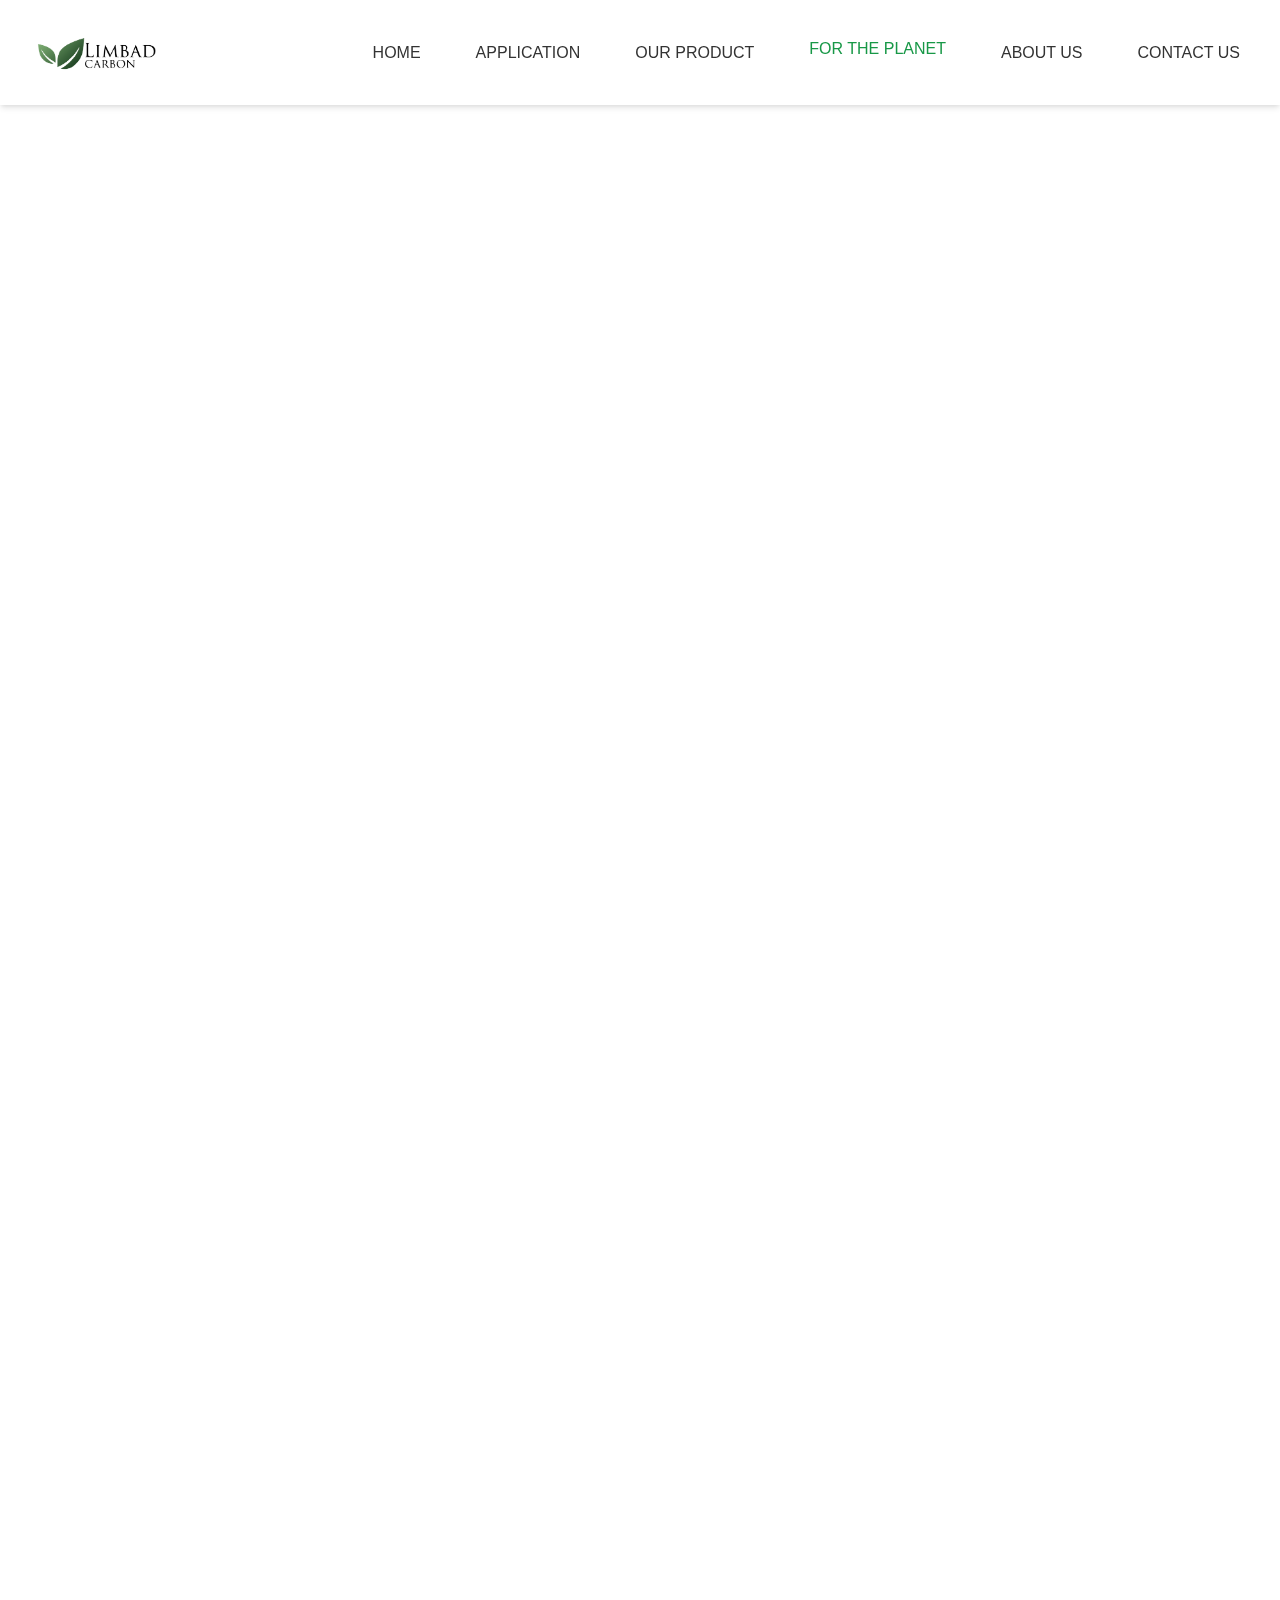
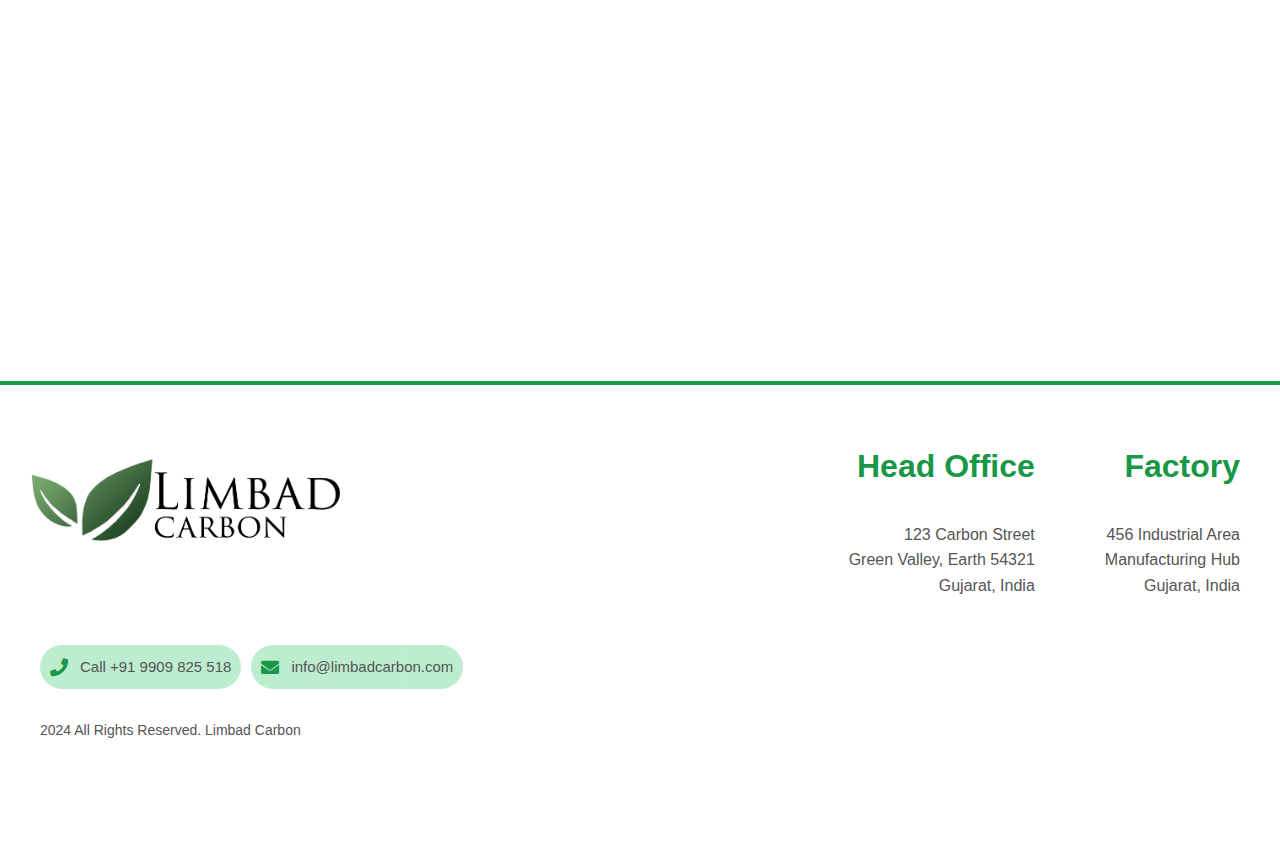
<file: pages/about.html>
<!DOCTYPE html>
<html lang="en">
<head>
    <meta charset="UTF-8">
    <meta name="viewport" content="width=device-width, initial-scale=1.0">
    <title>About Us - Limbad Carbon</title>
    <link rel="icon" type="image/png" href="../assets/img/logo.png">
    <link rel="stylesheet" href="../assets/css/styles.css">
    <link rel="stylesheet" href="https://cdnjs.cloudflare.com/ajax/libs/font-awesome/5.15.4/css/all.min.css">
</head>
<body>
    <!-- Navigation -->
    <nav>
        <div class="logo">
            <img src="../assets/img/logo_plain.png" alt="Limbad Carbon Logo">
        </div>
        <div class="nav-links">
            <a href="../index.html">HOME</a>
            <a href="application.html">APPLICATION</a>
            <a href="products.html">OUR PRODUCT</a>
            <a href="planet.html">
                FOR THE PLANET
                <span class="star-field">
                    <span class="star s1">✧</span>
                    <span class="star s2">✧</span>
                    <span class="star s3">✧</span>
                    <span class="star s4">✧</span>
                    <span class="star s5">✧</span>
                    <span class="star s6">✧</span>
                    <span class="star s7">✧</span>
                    <span class="star s8">✧</span>
                    <span class="star s9">✧</span>
                    <span class="star s10">✧</span>
                </span>
            </a>
            <a href="about.html" class="active">ABOUT US</a>
            <a href="contact.html">CONTACT US</a>
        </div>
        <button class="mobile-menu-btn">
            <span></span>
            <span></span>
            <span></span>
        </button>
    </nav>

    <!-- Mobile Navigation -->
    <div class="mobile-nav">
        <a href="../index.html">HOME</a>
        <a href="application.html">APPLICATION</a>
        <a href="products.html">OUR PRODUCT</a>
        <a href="planet.html">
            FOR THE PLANET
            <span class="star-field">
                <span class="star s1">✧</span>
                <span class="star s2">✧</span>
                <span class="star s3">✧</span>
                <span class="star s4">✧</span>
                <span class="star s5">✧</span>
                <span class="star s6">✧</span>
                <span class="star s7">✧</span>
                <span class="star s8">✧</span>
                <span class="star s9">✧</span>
                <span class="star s10">✧</span>
            </span>
        </a>
        <a href="about.html" class="active">ABOUT US</a>
        <a href="contact.html">CONTACT US</a>
    </div>

    <main>
        <section class="about-container">
            <!-- Company Overview Section -->
            <section class="about-section overview-section">
                <div class="section-content">
                    <h1>Company Overview</h1>
                    <p class="lead-text">Limbad Carbon, is an ISO certified company specializes in producing Powdered Activated Carbon (PAC), Granular Activated Carbon (GAC), Pellet Activated Carbon, Wood, Coal and Coconut.</p>
                    
                    <p class="description">Limbad Carbon is a leading manufacturer of high-quality activated carbon products based in Bhuj-Kutch, Gujarat, India. We offer a wide range of activated carbon solutions for various applications, including water filtration, air purification, and industrial processes. With over 9 years of experience, we are committed to providing our customers with effective and reliable activated carbon solutions.</p>
                </div>
            </section>

            <!-- Mission and Values Section -->
            <section class="about-section mission-section">
                <div class="section-content">
                    <h2>Mission and Values</h2>
                    <div class="mission-block">
                        <h3>Our Mission</h3>
                        <p>Our mission at Limbad Carbon is to provide our customers with innovative and cost-effective activated carbon solutions that meet their specific needs and contribute to a cleaner and healthier environment.</p>
                    </div>

                    <div class="values-grid">
                        <div class="value-card">
                            <div class="value-icon">
                                <svg viewBox="0 0 24 24" fill="currentColor">
                                    <path d="M12 2L1 21h22L12 2zm0 3.99L19.53 19H4.47L12 5.99zM13 16h-2v2h2v-2zm0-6h-2v4h2v-4z"/>
                                </svg>
                            </div>
                            <h4>Integrity</h4>
                            <p>We conduct our business with honesty and transparency.</p>
                        </div>

                        <div class="value-card">
                            <div class="value-icon">
                                <svg viewBox="0 0 24 24" fill="currentColor">
                                    <path d="M16.5 3c-1.74 0-3.41.81-4.5 2.09C10.91 3.81 9.24 3 7.5 3 4.42 3 2 5.42 2 8.5c0 3.78 3.4 6.86 8.55 11.54L12 21.35l1.45-1.32C18.6 15.36 22 12.28 22 8.5 22 5.42 19.58 3 16.5 3zm-4.4 15.55l-.1.1-.1-.1C7.14 14.24 4 11.39 4 8.5 4 6.5 5.5 5 7.5 5c1.54 0 3.04.99 3.57 2.36h1.87C13.46 5.99 14.96 5 16.5 5c2 0 3.5 1.5 3.5 3.5 0 2.89-3.14 5.74-7.9 10.05z"/>
                                </svg>
                            </div>
                            <h4>Customer Focus</h4>
                            <p>We are dedicated to exceeding our customers' expectations by providing exceptional service and support.</p>
                        </div>

                        <div class="value-card">
                            <div class="value-icon">
                                <svg viewBox="0 0 24 24" fill="currentColor">
                                    <path d="M19 3H5c-1.1 0-2 .9-2 2v14c0 1.1.9 2 2 2h14c1.1 0 2-.9 2-2V5c0-1.1-.9-2-2-2zm0 16H5V5h14v14zm-7-2h2v-2h-2v2zm0-4h2V7h-2v6z"/>
                                </svg>
                            </div>
                            <h4>Quality</h4>
                            <p>We are committed to manufacturing high-quality activated carbon products that meet the highest standards.</p>
                        </div>

                        <div class="value-card">
                            <div class="value-icon">
                                <svg viewBox="0 0 24 24" fill="currentColor">
                                    <path d="M12 22c3.31 0 6-2.69 6-6 0-3.32-2.69-6-6-6s-6 2.68-6 6c0 3.31 2.69 6 6 6zm0-10c2.21 0 4 1.79 4 4s-1.79 4-4 4-4-1.79-4-4 1.79-4 4-4zm0-8c2.21 0 4-1.79 4-4s-1.79-4-4-4-4 1.79-4 4 1.79 4 4 4z"/>
                                </svg>
                            </div>
                            <h4>Sustainability</h4>
                            <p>We strive to operate in an environmentally responsible manner.</p>
                        </div>
                    </div>
                </div>
            </section>

            <!-- Products and Services Section -->
            <section class="about-section products-section">
                <div class="section-content">
                    <h2>Products and Services</h2>
                    <div class="capacity-block">
                        <div class="capacity-number">
                            <span>7000</span>
                            <small>MT</small>
                        </div>
                        <p>Annual Production Capacity</p>
                    </div>
                    <p class="service-text">Let us assist you in finding the right activated carbon solution for your application, ensuring optimal performance, sustainability, and the highest standards of purification.</p>
                </div>
            </section>
        </section>
    </main>

    <!-- Footer -->
    <footer class="footer">
        <div class="footer-content">
            <!-- Main Content -->
            <div class="footer-main">
                <div class="footer-logo">
                    <img src="../assets/img/logo_plain.png" alt="Limbad Carbon Logo">
                </div>

                <div class="footer-contact-section">
                    <div class="contact-info">
                        <div class="contact-item">
                            <i class="fas fa-phone"></i>
                            <span>Call +91 9909 825 518</span>
                        </div>
                        <div class="contact-item">
                            <i class="fas fa-envelope"></i>
                            <span>info@limbadcarbon.com</span>
                        </div>
                    </div>

                    <div class="copyright">
                        <p>2024 All Rights Reserved. Limbad Carbon</p>
                    </div>
                </div>

                <nav class="footer-nav">
                    <a href="index.html">Home</a>
                    <a href="pages/about.html">About</a>
                    <a href="pages/products.html">Products</a>
                    <a href="pages/application.html">Applications</a>
                    <a href="pages/contact.html">Contact</a>
                </nav>
            </div>
            <!-- <div class="footer-page-links">
                <h4><a href="index.html" class="footer-page-link-text">Home</a></h4>
                <h4><a href="pages/about.html" class="footer-page-link-text">About</a></h4>
                <h4><a href="pages/products.html" class="footer-page-link-text">Products</a></h4>
                <h4><a href="pages/application.html" class="footer-page-link-text">Applications</a></h4>
                <h4><a href="pages/contact.html" class="footer-page-link-text">Contact</a></h4>
            </div> -->
            <!-- Right Side Addresses -->
            <div class="addresses-right">
                <div class="address-block">
                    <h3>Head Office</h3>
                    <p>
                        123 Carbon Street<br>
                        Green Valley, Earth 54321<br>
                        Gujarat, India
                    </p>
                </div>
                <div class="address-block">
                    <h3>Factory</h3>
                    <p>
                        456 Industrial Area<br>
                        Manufacturing Hub<br>
                        Gujarat, India
                    </p>
                </div>
            </div>
        </div>
    </footer>

    <script src="../assets/js/main.js"></script>
</body>
</html>
</file>
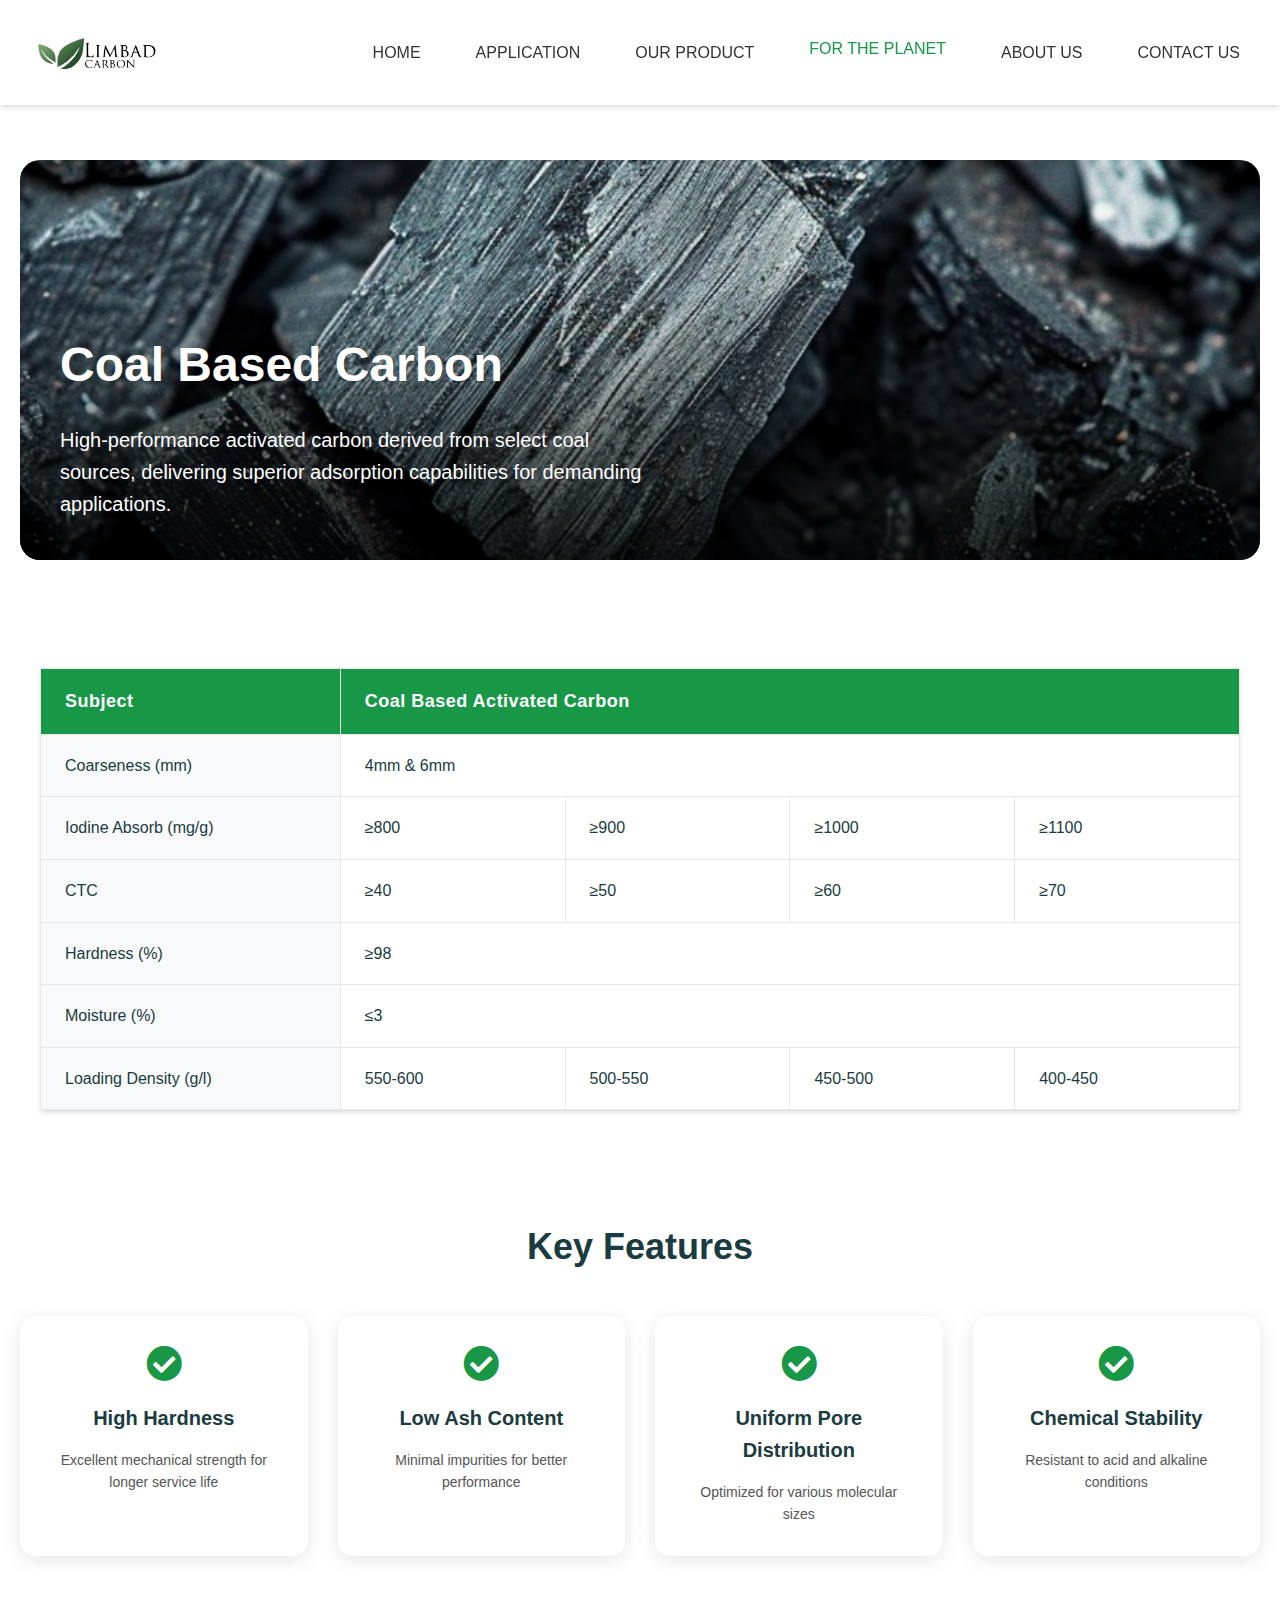
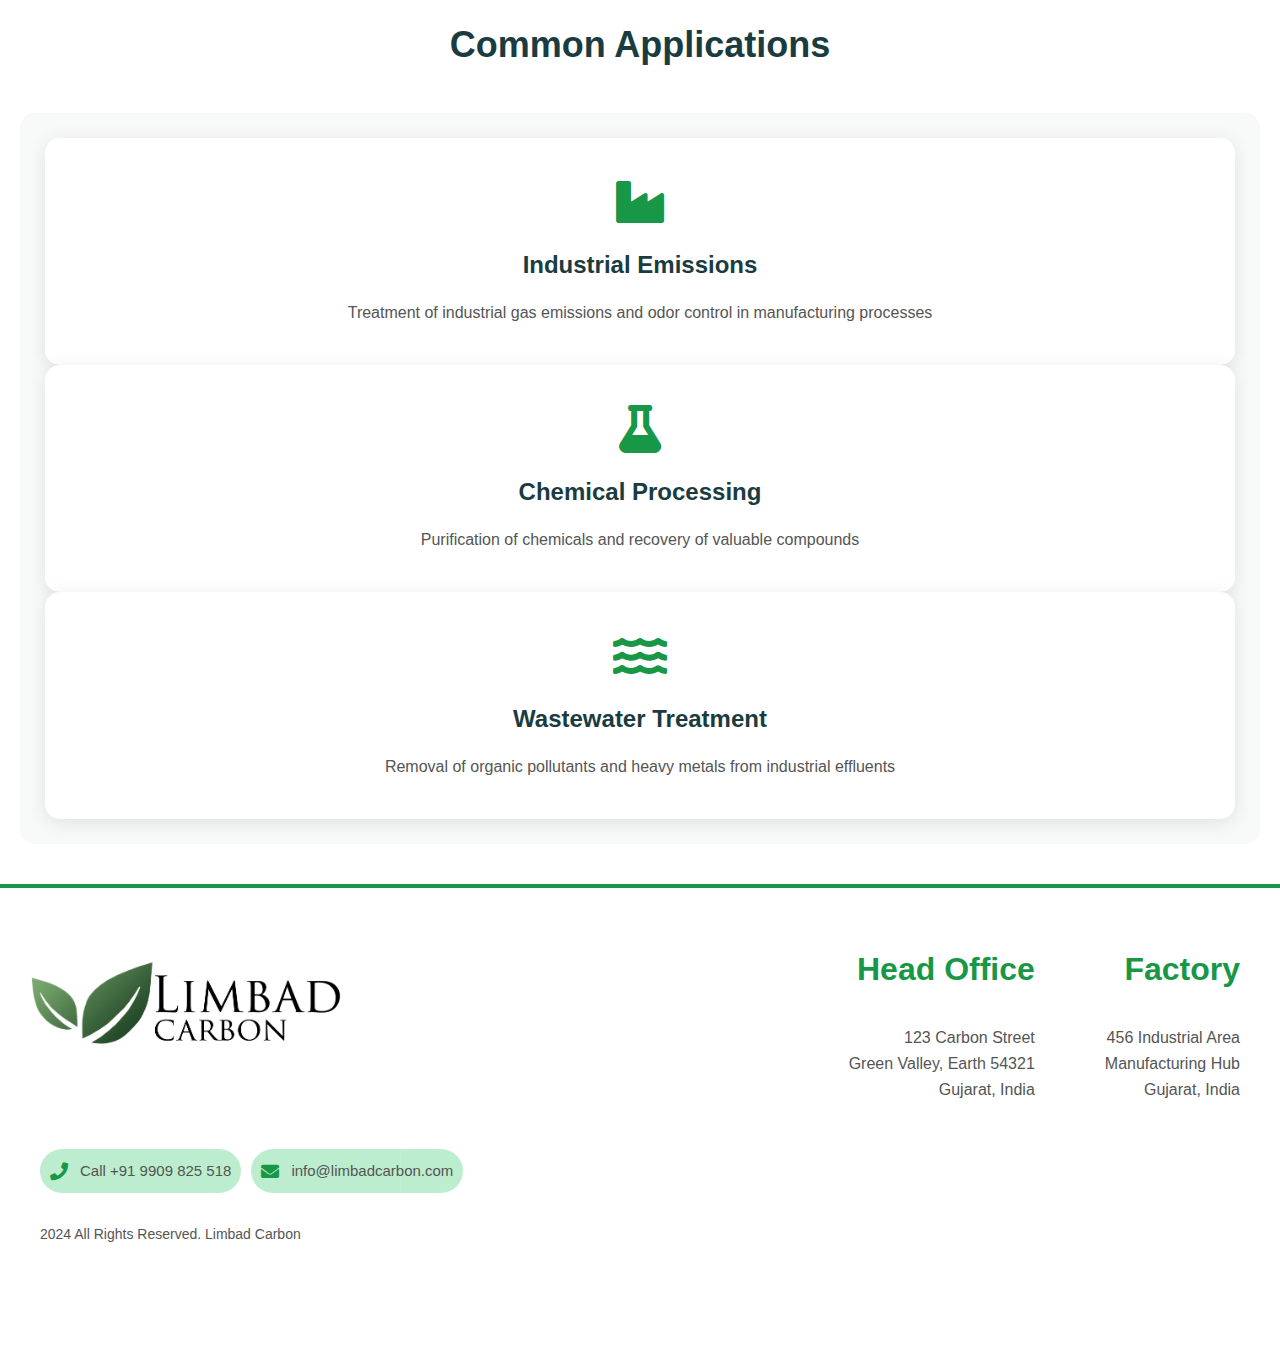
<file: pages/coal-based.html>
<!DOCTYPE html>
<html lang="en">
<head>
    <meta charset="UTF-8">
    <meta name="viewport" content="width=device-width, initial-scale=1.0">
    <title>Coal Based Activated Carbon - Limbad Carbon</title>
    <link rel="icon" type="image/png" href="../assets/img/logo.png">
    <link rel="stylesheet" href="../assets/css/styles.css">
    <link rel="stylesheet" href="https://cdnjs.cloudflare.com/ajax/libs/font-awesome/5.15.4/css/all.min.css">
</head>
<body>
    <!-- Navigation -->
    <nav>
        <div class="logo">
            <img src="../assets/img/logo_plain.png" alt="Limbad Carbon Logo">
        </div>
        <div class="nav-links">
            <a href="../index.html">HOME</a>
            <a href="application.html">APPLICATION</a>
            <a href="products.html" class="active">OUR PRODUCT</a>
            <a href="planet.html">
                FOR THE PLANET
                <span class="star-field">
                    <span class="star s1">✧</span>
                    <span class="star s2">✧</span>
                    <span class="star s3">✧</span>
                    <span class="star s4">✧</span>
                    <span class="star s5">✧</span>
                </span>
            </a>
            <a href="about.html">ABOUT US</a>
            <a href="contact.html">CONTACT US</a>
        </div>
        <button class="mobile-menu-btn">
            <span></span>
            <span></span>
            <span></span>
        </button>
    </nav>

    <!-- Mobile Navigation -->
    <div class="mobile-nav">
        <a href="../index.html">HOME</a>
        <a href="application.html">APPLICATION</a>
        <a href="products.html" class="active">OUR PRODUCT</a>
        <a href="planet.html">FOR THE PLANET</a>
        <a href="about.html">ABOUT US</a>
        <a href="contact.html">CONTACT US</a>
    </div>

    <main>
        <section class="product-detail">
            <div class="product-hero">
                <img src="../assets/img/coal.jpg" alt="Coal Based Carbon">
                <div class="product-hero-content">
                    <h1>Coal Based Carbon</h1>
                    <p>High-performance activated carbon derived from select coal sources, delivering superior adsorption capabilities for demanding applications.</p>
                </div>
            </div>

            <div class="product-stats">
                <table class="spec-table">
                    <tr>
                        <th>Subject</th>
                        <th colspan="4">Coal Based Activated Carbon</th>
                    </tr>
                    <tr>
                        <td>Coarseness (mm)</td>
                        <td colspan="4">4mm & 6mm</td>
                    </tr>
                    <tr>
                        <td>Iodine Absorb (mg/g)</td>
                        <td>≥800</td>
                        <td>≥900</td>
                        <td>≥1000</td>
                        <td>≥1100</td>
                    </tr>
                    <tr>
                        <td>CTC</td>
                        <td>≥40</td>
                        <td>≥50</td>
                        <td>≥60</td>
                        <td>≥70</td>
                    </tr>
                    <tr>
                        <td>Hardness (%)</td>
                        <td colspan="4">≥98</td>
                    </tr>
                    <tr>
                        <td>Moisture (%)</td>
                        <td colspan="4">≤3</td>
                    </tr>
                    <tr>
                        <td>Loading Density (g/l)</td>
                        <td>550-600</td>
                        <td>500-550</td>
                        <td>450-500</td>
                        <td>400-450</td>
                    </tr>
                </table>
            </div>

            <div class="product-features">
                <h2>Key Features</h2>
                <div class="features-grid">
                    <div class="feature">
                        <i class="fas fa-check-circle"></i>
                        <h4>High Hardness</h4>
                        <p>Excellent mechanical strength for longer service life</p>
                    </div>
                    <div class="feature">
                        <i class="fas fa-check-circle"></i>
                        <h4>Low Ash Content</h4>
                        <p>Minimal impurities for better performance</p>
                    </div>
                    <div class="feature">
                        <i class="fas fa-check-circle"></i>
                        <h4>Uniform Pore Distribution</h4>
                        <p>Optimized for various molecular sizes</p>
                    </div>
                    <div class="feature">
                        <i class="fas fa-check-circle"></i>
                        <h4>Chemical Stability</h4>
                        <p>Resistant to acid and alkaline conditions</p>
                    </div>
                </div>
            </div>

            <div class="product-applications">
                <h2>Common Applications</h2>
                <div class="applications-list">
                    <div class="application-item">
                        <i class="fas fa-industry"></i>
                        <h4>Industrial Emissions</h4>
                        <p>Treatment of industrial gas emissions and odor control in manufacturing processes</p>
                    </div>
                    <div class="application-item">
                        <i class="fas fa-flask"></i>
                        <h4>Chemical Processing</h4>
                        <p>Purification of chemicals and recovery of valuable compounds</p>
                    </div>
                    <div class="application-item">
                        <i class="fas fa-water"></i>
                        <h4>Wastewater Treatment</h4>
                        <p>Removal of organic pollutants and heavy metals from industrial effluents</p>
                    </div>
                </div>
            </div>
        </section>
    </main>

    <!-- Footer -->
    <footer class="footer">
        <div class="footer-content">
            <!-- Main Content -->
            <div class="footer-main">
                <div class="footer-logo">
                    <img src="../assets/img/logo_plain.png" alt="Limbad Carbon Logo">
                </div>

                <div class="footer-contact-section">
                    <div class="contact-info">
                        <div class="contact-item">
                            <i class="fas fa-phone"></i>
                            <span>Call +91 9909 825 518</span>
                        </div>
                        <div class="contact-item">
                            <i class="fas fa-envelope"></i>
                            <span>info@limbadcarbon.com</span>
                        </div>
                    </div>

                    <div class="copyright">
                        <p>2024 All Rights Reserved. Limbad Carbon</p>
                    </div>
                </div>

                <nav class="footer-nav">
                    <a href="index.html">Home</a>
                    <a href="pages/about.html">About</a>
                    <a href="pages/products.html">Products</a>
                    <a href="pages/application.html">Applications</a>
                    <a href="pages/contact.html">Contact</a>
                </nav>
            </div>
            <!-- <div class="footer-page-links">
                <h4><a href="index.html" class="footer-page-link-text">Home</a></h4>
                <h4><a href="pages/about.html" class="footer-page-link-text">About</a></h4>
                <h4><a href="pages/products.html" class="footer-page-link-text">Products</a></h4>
                <h4><a href="pages/application.html" class="footer-page-link-text">Applications</a></h4>
                <h4><a href="pages/contact.html" class="footer-page-link-text">Contact</a></h4>
            </div> -->
            <!-- Right Side Addresses -->
            <div class="addresses-right">
                <div class="address-block">
                    <h3>Head Office</h3>
                    <p>
                        123 Carbon Street<br>
                        Green Valley, Earth 54321<br>
                        Gujarat, India
                    </p>
                </div>
                <div class="address-block">
                    <h3>Factory</h3>
                    <p>
                        456 Industrial Area<br>
                        Manufacturing Hub<br>
                        Gujarat, India
                    </p>
                </div>
            </div>
        </div>
    </footer>

    <script src="../assets/js/main.js"></script>
</body>
</html>
</file>
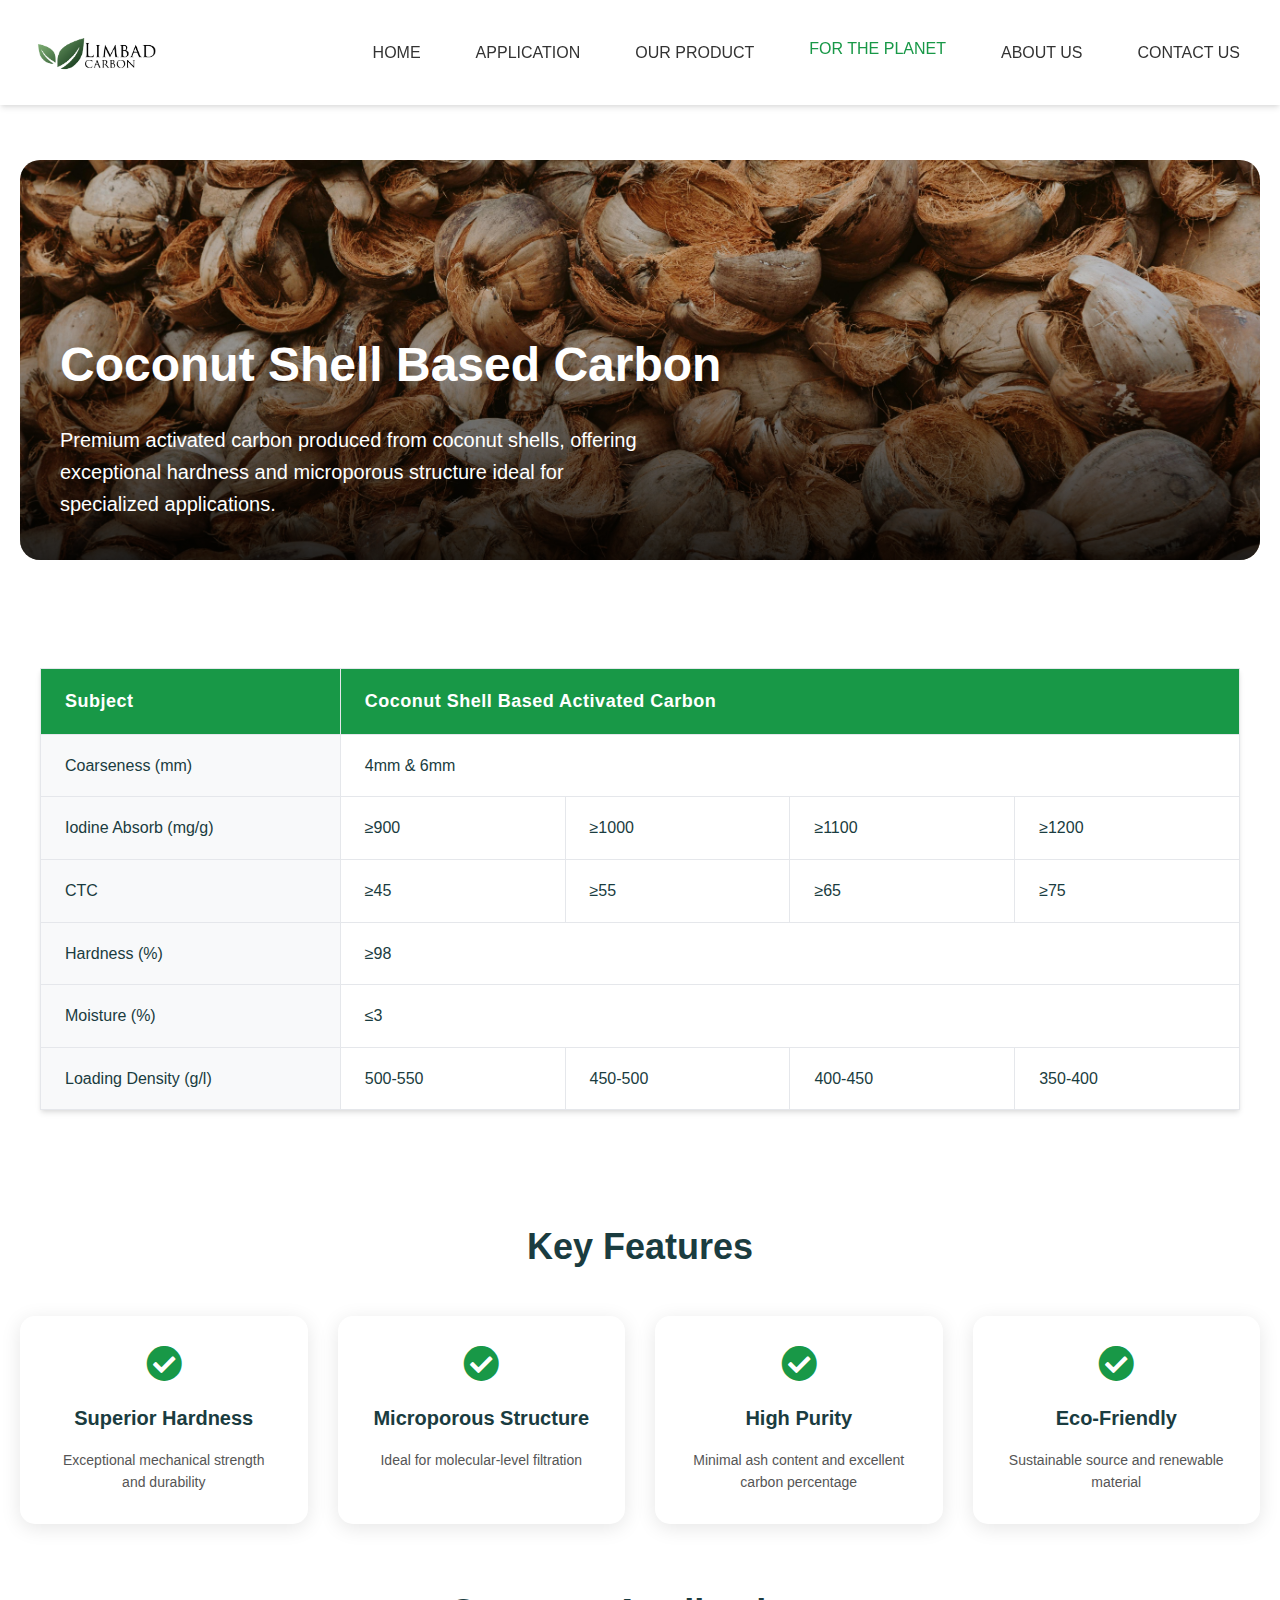
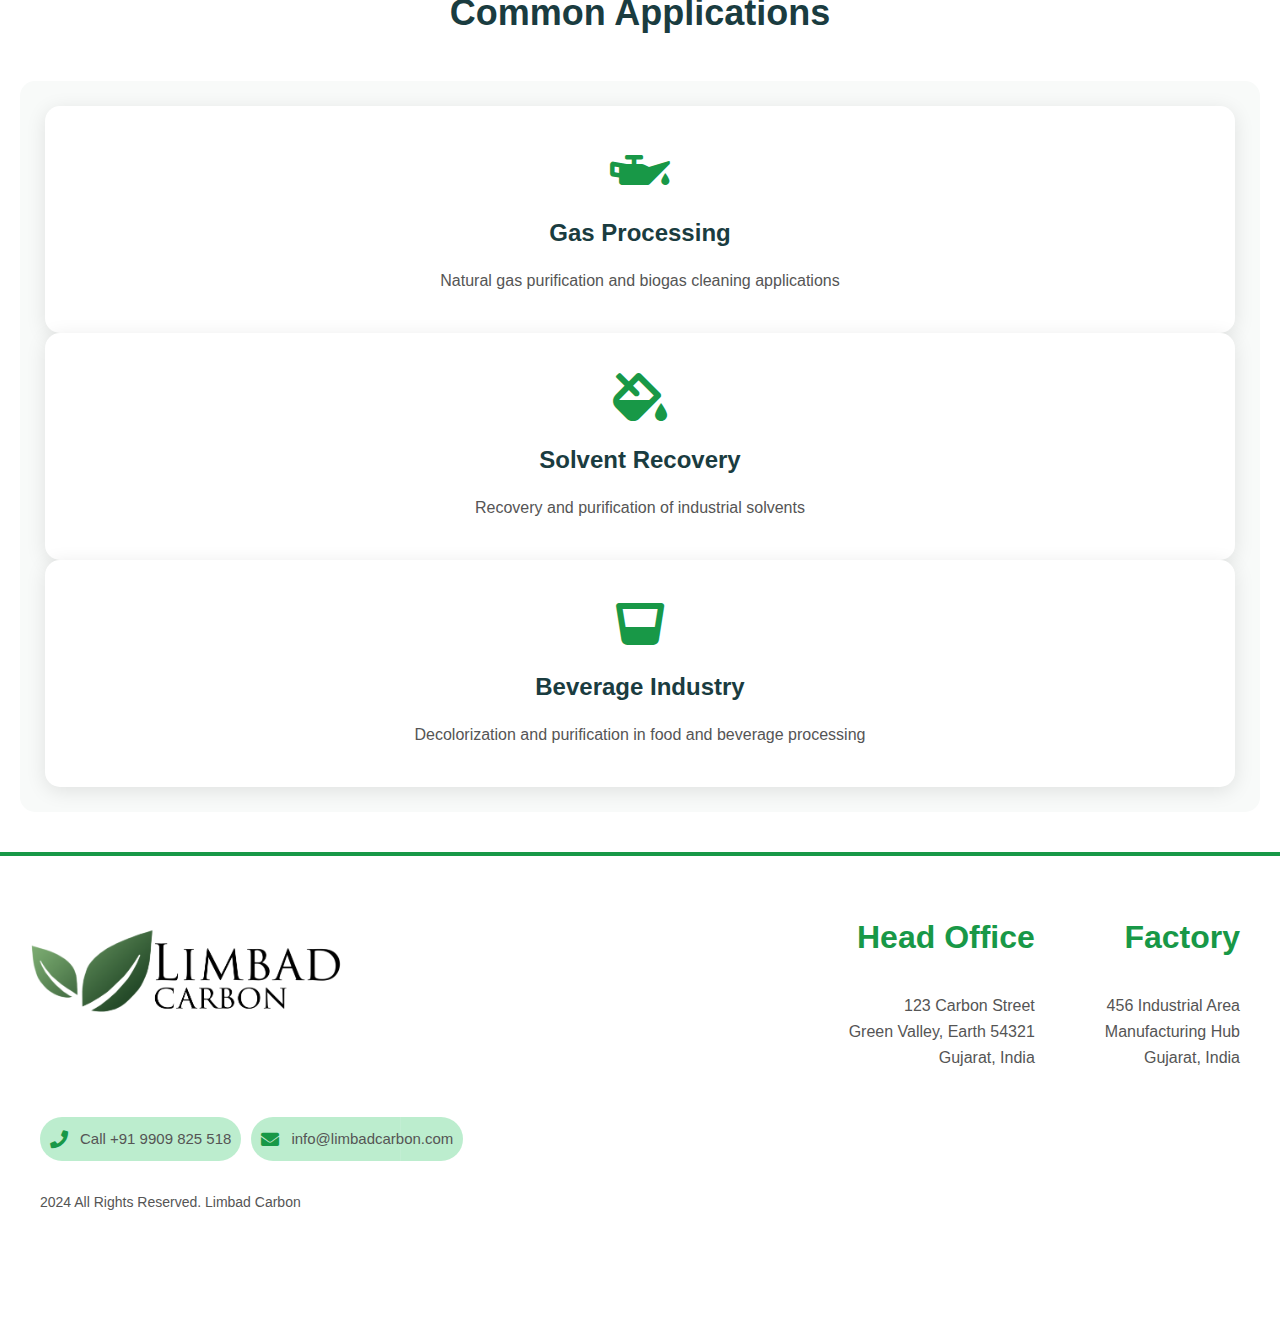
<file: pages/coconut-shell-based.html>
<!DOCTYPE html>
<html lang="en">
<head>
    <meta charset="UTF-8">
    <meta name="viewport" content="width=device-width, initial-scale=1.0">
    <title>Coconut Shell Based Carbon - Limbad Carbon</title>
    <link rel="icon" type="image/png" href="../assets/img/logo.png">
    <link rel="stylesheet" href="../assets/css/styles.css">
    <link rel="stylesheet" href="https://cdnjs.cloudflare.com/ajax/libs/font-awesome/5.15.4/css/all.min.css">
</head>
<body>
    <!-- Navigation -->
    <nav>
        <div class="logo">
            <img src="../assets/img/logo_plain.png" alt="Limbad Carbon Logo">
        </div>
        <div class="nav-links">
            <a href="../index.html">HOME</a>
            <a href="application.html">APPLICATION</a>
            <a href="products.html" class="active">OUR PRODUCT</a>
            <a href="planet.html">
                FOR THE PLANET
                <span class="star-field">
                    <span class="star s1">✧</span>
                    <span class="star s2">✧</span>
                    <span class="star s3">✧</span>
                    <span class="star s4">✧</span>
                    <span class="star s5">✧</span>
                </span>
            </a>
            <a href="about.html">ABOUT US</a>
            <a href="contact.html">CONTACT US</a>
        </div>
        <button class="mobile-menu-btn">
            <span></span>
            <span></span>
            <span></span>
        </button>
    </nav>

    <!-- Mobile Navigation -->
    <div class="mobile-nav">
        <a href="../index.html">HOME</a>
        <a href="application.html">APPLICATION</a>
        <a href="products.html" class="active">OUR PRODUCT</a>
        <a href="planet.html">FOR THE PLANET</a>
        <a href="about.html">ABOUT US</a>
        <a href="contact.html">CONTACT US</a>
    </div>

    <main>
        <section class="product-detail">
            <div class="product-hero">
                <img src="../assets/img/coconut_shell.jpg" alt="Coconut Shell Based Carbon">
                <div class="product-hero-content">
                    <h1>Coconut Shell Based Carbon</h1>
                    <p>Premium activated carbon produced from coconut shells, offering exceptional hardness and microporous structure ideal for specialized applications.</p>
                </div>
            </div>

            <div class="product-stats">
                <table class="spec-table">
                    <tr>
                        <th>Subject</th>
                        <th colspan="4">Coconut Shell Based Activated Carbon</th>
                    </tr>
                    <tr>
                        <td>Coarseness (mm)</td>
                        <td colspan="4">4mm & 6mm</td>
                    </tr>
                    <tr>
                        <td>Iodine Absorb (mg/g)</td>
                        <td>≥900</td>
                        <td>≥1000</td>
                        <td>≥1100</td>
                        <td>≥1200</td>
                    </tr>
                    <tr>
                        <td>CTC</td>
                        <td>≥45</td>
                        <td>≥55</td>
                        <td>≥65</td>
                        <td>≥75</td>
                    </tr>
                    <tr>
                        <td>Hardness (%)</td>
                        <td colspan="4">≥98</td>
                    </tr>
                    <tr>
                        <td>Moisture (%)</td>
                        <td colspan="4">≤3</td>
                    </tr>
                    <tr>
                        <td>Loading Density (g/l)</td>
                        <td>500-550</td>
                        <td>450-500</td>
                        <td>400-450</td>
                        <td>350-400</td>
                    </tr>
                </table>
            </div>

            <div class="product-features">
                <h2>Key Features</h2>
                <div class="features-grid">
                    <div class="feature">
                        <i class="fas fa-check-circle"></i>
                        <h4>Superior Hardness</h4>
                        <p>Exceptional mechanical strength and durability</p>
                    </div>
                    <div class="feature">
                        <i class="fas fa-check-circle"></i>
                        <h4>Microporous Structure</h4>
                        <p>Ideal for molecular-level filtration</p>
                    </div>
                    <div class="feature">
                        <i class="fas fa-check-circle"></i>
                        <h4>High Purity</h4>
                        <p>Minimal ash content and excellent carbon percentage</p>
                    </div>
                    <div class="feature">
                        <i class="fas fa-check-circle"></i>
                        <h4>Eco-Friendly</h4>
                        <p>Sustainable source and renewable material</p>
                    </div>
                </div>
            </div>

            <div class="product-applications">
                <h2>Common Applications</h2>
                <div class="applications-list">
                    <div class="application-item">
                        <i class="fas fa-oil-can"></i>
                        <h4>Gas Processing</h4>
                        <p>Natural gas purification and biogas cleaning applications</p>
                    </div>
                    <div class="application-item">
                        <i class="fas fa-fill-drip"></i>
                        <h4>Solvent Recovery</h4>
                        <p>Recovery and purification of industrial solvents</p>
                    </div>
                    <div class="application-item">
                        <i class="fas fa-glass-whiskey"></i>
                        <h4>Beverage Industry</h4>
                        <p>Decolorization and purification in food and beverage processing</p>
                    </div>
                </div>
            </div>
        </section>
    </main>

    <!-- Footer -->
    <footer class="footer">
        <div class="footer-content">
            <!-- Main Content -->
            <div class="footer-main">
                <div class="footer-logo">
                    <img src="../assets/img/logo_plain.png" alt="Limbad Carbon Logo">
                </div>

                <div class="footer-contact-section">
                    <div class="contact-info">
                        <div class="contact-item">
                            <i class="fas fa-phone"></i>
                            <span>Call +91 9909 825 518</span>
                        </div>
                        <div class="contact-item">
                            <i class="fas fa-envelope"></i>
                            <span>info@limbadcarbon.com</span>
                        </div>
                    </div>

                    <div class="copyright">
                        <p>2024 All Rights Reserved. Limbad Carbon</p>
                    </div>
                </div>

                <nav class="footer-nav">
                    <a href="index.html">Home</a>
                    <a href="pages/about.html">About</a>
                    <a href="pages/products.html">Products</a>
                    <a href="pages/application.html">Applications</a>
                    <a href="pages/contact.html">Contact</a>
                </nav>
            </div>
            <!-- <div class="footer-page-links">
                <h4><a href="index.html" class="footer-page-link-text">Home</a></h4>
                <h4><a href="pages/about.html" class="footer-page-link-text">About</a></h4>
                <h4><a href="pages/products.html" class="footer-page-link-text">Products</a></h4>
                <h4><a href="pages/application.html" class="footer-page-link-text">Applications</a></h4>
                <h4><a href="pages/contact.html" class="footer-page-link-text">Contact</a></h4>
            </div> -->
            <!-- Right Side Addresses -->
            <div class="addresses-right">
                <div class="address-block">
                    <h3>Head Office</h3>
                    <p>
                        123 Carbon Street<br>
                        Green Valley, Earth 54321<br>
                        Gujarat, India
                    </p>
                </div>
                <div class="address-block">
                    <h3>Factory</h3>
                    <p>
                        456 Industrial Area<br>
                        Manufacturing Hub<br>
                        Gujarat, India
                    </p>
                </div>
            </div>
        </div>
    </footer>


    <script src="../assets/js/main.js"></script>
</body>
</html>
</file>
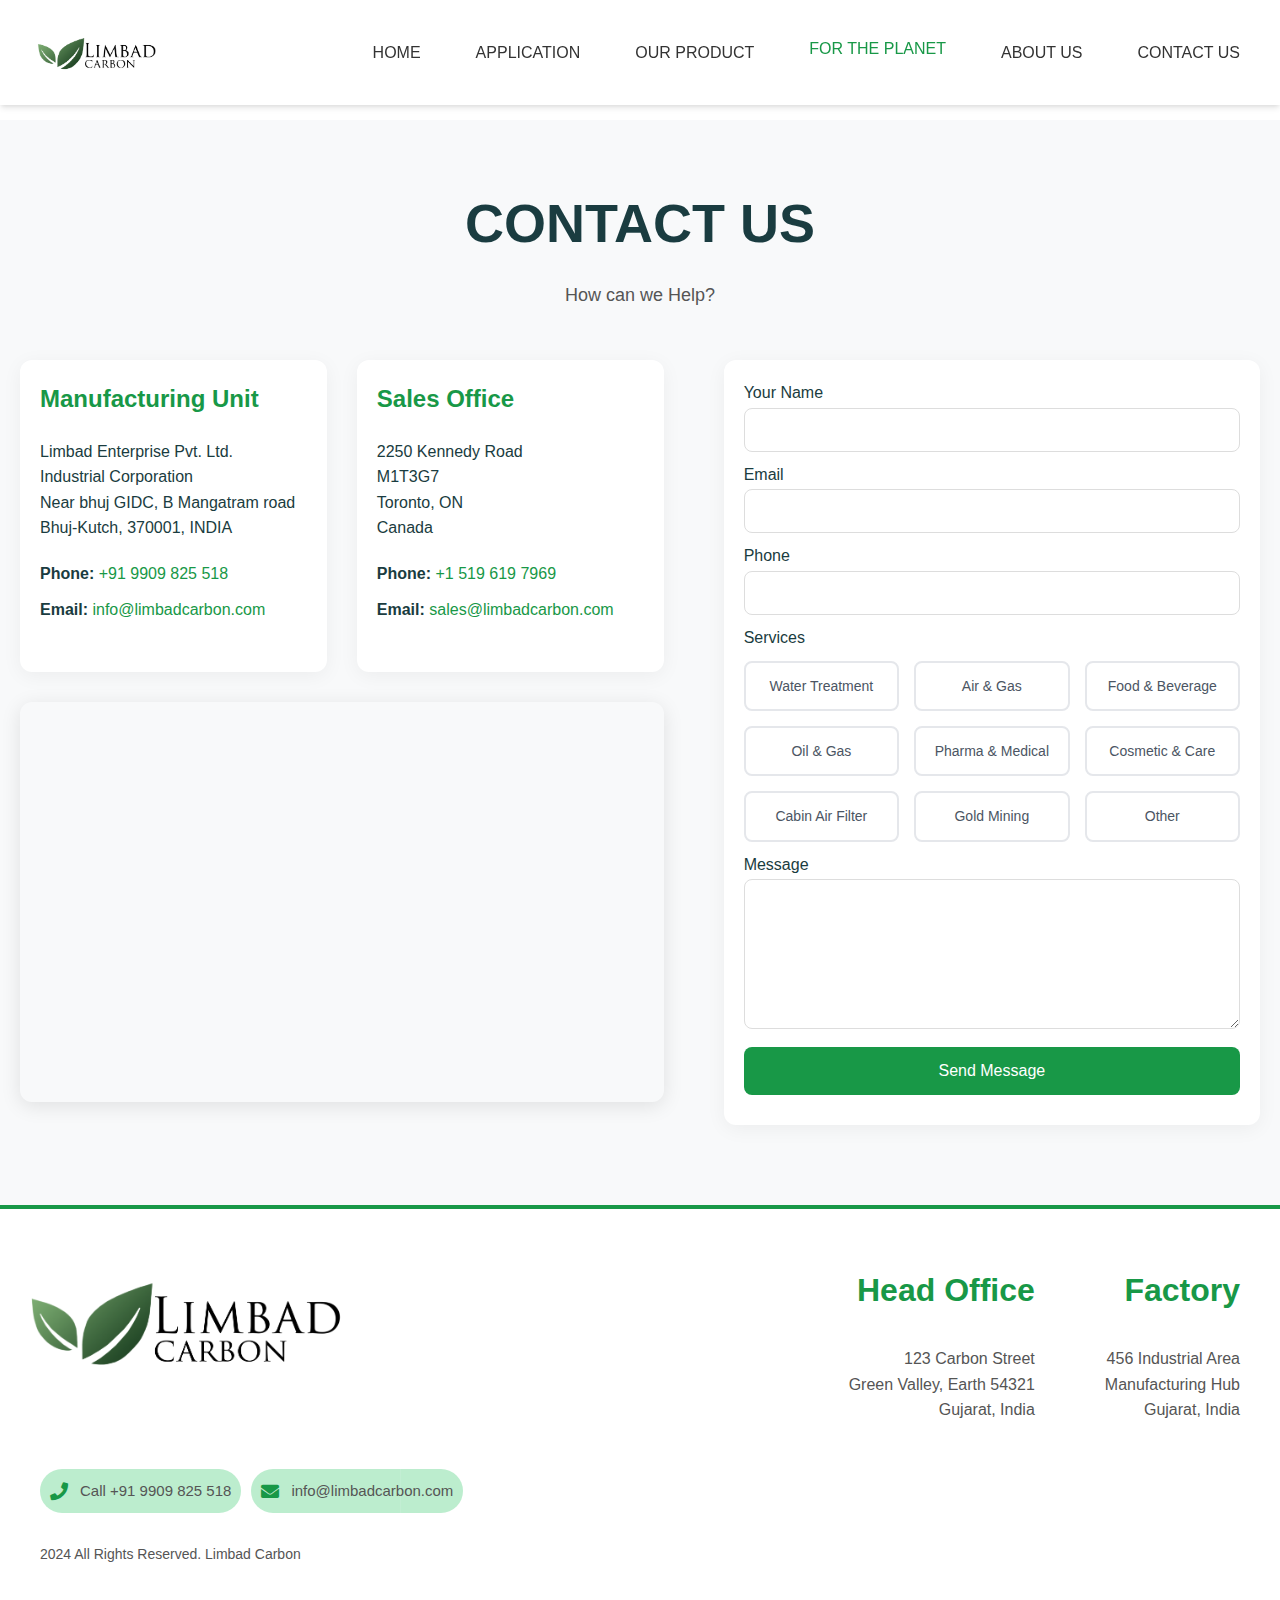
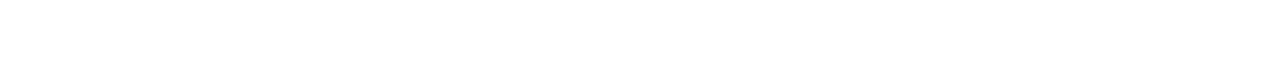
<file: pages/contact.html>
<!DOCTYPE html>
<html lang="en">

<head>
    <meta charset="UTF-8">
    <meta name="viewport" content="width=device-width, initial-scale=1.0">
    <title>Contact Us - Limbad Carbon</title>
    <link rel="icon" type="image/png" href="../assets/img/logo.png">
    <link rel="stylesheet" href="../assets/css/styles.css">
    <link rel="stylesheet" href="https://cdnjs.cloudflare.com/ajax/libs/font-awesome/5.15.4/css/all.min.css">
</head>

<body>
       <!-- Navigation -->
    <nav>
        <div class="logo">
            <img src="../assets/img/logo_plain.png" alt="Limbad Carbon Logo">
        </div>
        <div class="nav-links">
            <a href="../index.html">HOME</a>
            <a href="application.html">APPLICATION</a>
            <a href="products.html">OUR PRODUCT</a>
            <a href="planet.html" class="active">
                FOR THE PLANET
                <span class="star-field">
                    <span class="star s1">✧</span>
                    <span class="star s2">✧</span>
                    <span class="star s3">✧</span>
                    <span class="star s4">✧</span>
                    <span class="star s5">✧</span>
                    <span class="star s6">✧</span>
                    <span class="star s7">✧</span>
                    <span class="star s8">✧</span>
                    <span class="star s9">✧</span>
                    <span class="star s10">✧</span>
                </span>
            </a>
            <a href="about.html">ABOUT US</a>
            <a href="contact.html">CONTACT US</a>
        </div>
        <button class="mobile-menu-btn">
            <span></span>
            <span></span>
            <span></span>
        </button>
    </nav>

    <!-- Mobile Navigation -->
    <div class="mobile-nav">
        <a href="../index.html">HOME</a>
        <a href="application.html">APPLICATION</a>
        <a href="products.html">OUR PRODUCT</a>
        <a href="planet.html" class="active">
            FOR THE PLANET
            <span class="star-field">
                <span class="star s1">✧</span>
                <span class="star s2">✧</span>
                <span class="star s3">✧</span>
                <span class="star s4">✧</span>
                <span class="star s5">✧</span>
                <span class="star s6">✧</span>
                <span class="star s7">✧</span>
                <span class="star s8">✧</span>
                <span class="star s9">✧</span>
                <span class="star s10">✧</span>
            </span>
        </a>
        <a href="about.html">ABOUT US</a>
        <a href="contact.html">CONTACT US</a>
    </div>

    <main>
        <section class="contact section-bg" id="contact">
            <div class="container">
                <div class="section-title">
                    <h2>CONTACT US</h2>
                    <p>How can we Help?</p>
                </div>

                <div class="contact-layout">
                    <!-- Left Column -->
                    <div class="contact-left">
                        <!-- Address Boxes First -->
                        <div class="info-boxes">
                            <!-- Manufacturing Unit Info -->
                            <div class="info-box">
                                <h3>Manufacturing Unit</h3>
                                <p>Limbad Enterprise Pvt. Ltd.<br>
                                    Industrial Corporation<br>
                                    Near bhuj GIDC, B Mangatram road<br>
                                    Bhuj-Kutch, 370001, INDIA</p>
                                <div class="contact-details">
                                    <p><strong>Phone:</strong> <a href="tel:+919909825518">+91 9909 825 518</a></p>
                                    <p><strong>Email:</strong> <a
                                            href="mailto:info@limbadcarbon.com">info@limbadcarbon.com</a></p>
                                </div>
                            </div>
                            <!-- Sales Office Info -->
                            <div class="info-box">
                                <h3>Sales Office</h3>
                                <p>2250 Kennedy Road<br>
                                    M1T3G7<br>
                                    Toronto, ON<br>
                                    Canada</p>
                                <div class="contact-details">
                                    <p><strong>Phone:</strong> <a href="tel:+15196197969">+1 519 619 7969</a></p>
                                    <p><strong>Email:</strong> <a
                                            href="mailto:sales@limbadcarbon.com">sales@limbadcarbon.com</a></p>
                                </div>
                            </div>
                        </div>

                        <!-- Map Section Last -->
                        <div class="map-section">
                            <div class="maps-container">
                                <iframe
                                    src="https://www.google.com/maps/d/u/0/embed?mid=13u6k2oSOsF31BnxaeqmCjNmJmS9BxCQ&ehbc=2E312F"
                                    width="100%" height="100%" style="border:0;" allowfullscreen="" loading="lazy"
                                    referrerpolicy="no-referrer-when-downgrade">
                                </iframe>
                            </div>
                        </div>
                    </div>

                    <!-- Right Column -->
                    <div class="contact-right">
                        <!-- Form Section -->
                        <form action="send_email.php" method="post" class="contact-form" id="contactForm">
                            <div class="form-group">
                                <label for="name">Your Name</label>
                                <input type="text" class="form-control" name="name" id="name" required>
                            </div>

                            <div class="form-group">
                                <label for="email">Email</label>
                                <input type="email" class="form-control" name="email" id="email" required>
                            </div>

                            <div class="form-group">
                                <label for="phone">Phone</label>
                                <input type="tel" class="form-control" name="phone" id="phone">
                            </div>

                            <div class="form-group">
                                <label>Services</label>
                                <div class="services-grid">
                                    <div class="service-option">
                                        <input type="radio" name="service" id="water" value="water">
                                        <label for="water">Water Treatment</label>
                                    </div>
                                    <div class="service-option">
                                        <input type="radio" name="service" id="air" value="air">
                                        <label for="air">Air & Gas</label>
                                    </div>
                                    <div class="service-option">
                                        <input type="radio" name="service" id="food" value="food">
                                        <label for="food">Food & Beverage</label>
                                    </div>
                                    <div class="service-option">
                                        <input type="radio" name="service" id="oil" value="oil">
                                        <label for="oil">Oil & Gas</label>
                                    </div>
                                    <div class="service-option">
                                        <input type="radio" name="service" id="pharma" value="pharma">
                                        <label for="pharma">Pharma & Medical</label>
                                    </div>
                                    <div class="service-option">
                                        <input type="radio" name="service" id="cosmetic" value="cosmetic">
                                        <label for="cosmetic">Cosmetic & Care</label>
                                    </div>
                                    <div class="service-option">
                                        <input type="radio" name="service" id="cabin" value="cabin">
                                        <label for="cabin">Cabin Air Filter</label>
                                    </div>
                                    <div class="service-option">
                                        <input type="radio" name="service" id="mining" value="mining">
                                        <label for="mining">Gold Mining</label>
                                    </div>
                                    <div class="service-option">
                                        <input type="radio" name="service" id="other" value="other">
                                        <label for="other">Other</label>
                                    </div>
                                </div>
                            </div>

                            <div class="form-group">
                                <label for="message">Message</label>
                                <textarea class="form-control" name="message" id="message" rows="5" required></textarea>
                            </div>

                            <div class="form-group">
                                <button type="submit">Send Message</button>
                            </div>
                        </form>
                    </div>
                </div>
            </div>
        </section>
    </main>

    <footer class="footer">
        <div class="footer-content">
            <!-- Main Content -->
            <div class="footer-main">
                <div class="footer-logo">
                    <img src="../assets/img/logo_plain.png" alt="Limbad Carbon Logo">
                </div>

                <div class="footer-contact-section">
                    <div class="contact-info">
                        <div class="contact-item">
                            <i class="fas fa-phone"></i>
                            <span>Call +91 9909 825 518</span>
                        </div>
                        <div class="contact-item">
                            <i class="fas fa-envelope"></i>
                            <span>info@limbadcarbon.com</span>
                        </div>
                    </div>

                    <div class="copyright">
                        <p>2024 All Rights Reserved. Limbad Carbon</p>
                    </div>
                </div>

                <nav class="footer-nav">
                    <a href="index.html">Home</a>
                    <a href="pages/about.html">About</a>
                    <a href="pages/products.html">Products</a>
                    <a href="pages/application.html">Applications</a>
                    <a href="pages/contact.html">Contact</a>
                </nav>
            </div>
            <!-- <div class="footer-page-links">
                <h4><a href="index.html" class="footer-page-link-text">Home</a></h4>
                <h4><a href="pages/about.html" class="footer-page-link-text">About</a></h4>
                <h4><a href="pages/products.html" class="footer-page-link-text">Products</a></h4>
                <h4><a href="pages/application.html" class="footer-page-link-text">Applications</a></h4>
                <h4><a href="pages/contact.html" class="footer-page-link-text">Contact</a></h4>
            </div> -->
            <!-- Right Side Addresses -->
            <div class="addresses-right">
                <div class="address-block">
                    <h3>Head Office</h3>
                    <p>
                        123 Carbon Street<br>
                        Green Valley, Earth 54321<br>
                        Gujarat, India
                    </p>
                </div>
                <div class="address-block">
                    <h3>Factory</h3>
                    <p>
                        456 Industrial Area<br>
                        Manufacturing Hub<br>
                        Gujarat, India
                    </p>
                </div>
            </div>
        </div>
    </footer>

    <script>
        // Mobile menu functionality
        const mobileMenuBtn = document.querySelector('.mobile-menu-btn');
        const mobileNav = document.querySelector('.mobile-nav');

        mobileMenuBtn.addEventListener('click', () => {
            mobileMenuBtn.classList.toggle('active');
            mobileNav.classList.toggle('active');
        });
    </script>
    <script src="../assets/js/main.js"></script>
</body>

</html>
</file>
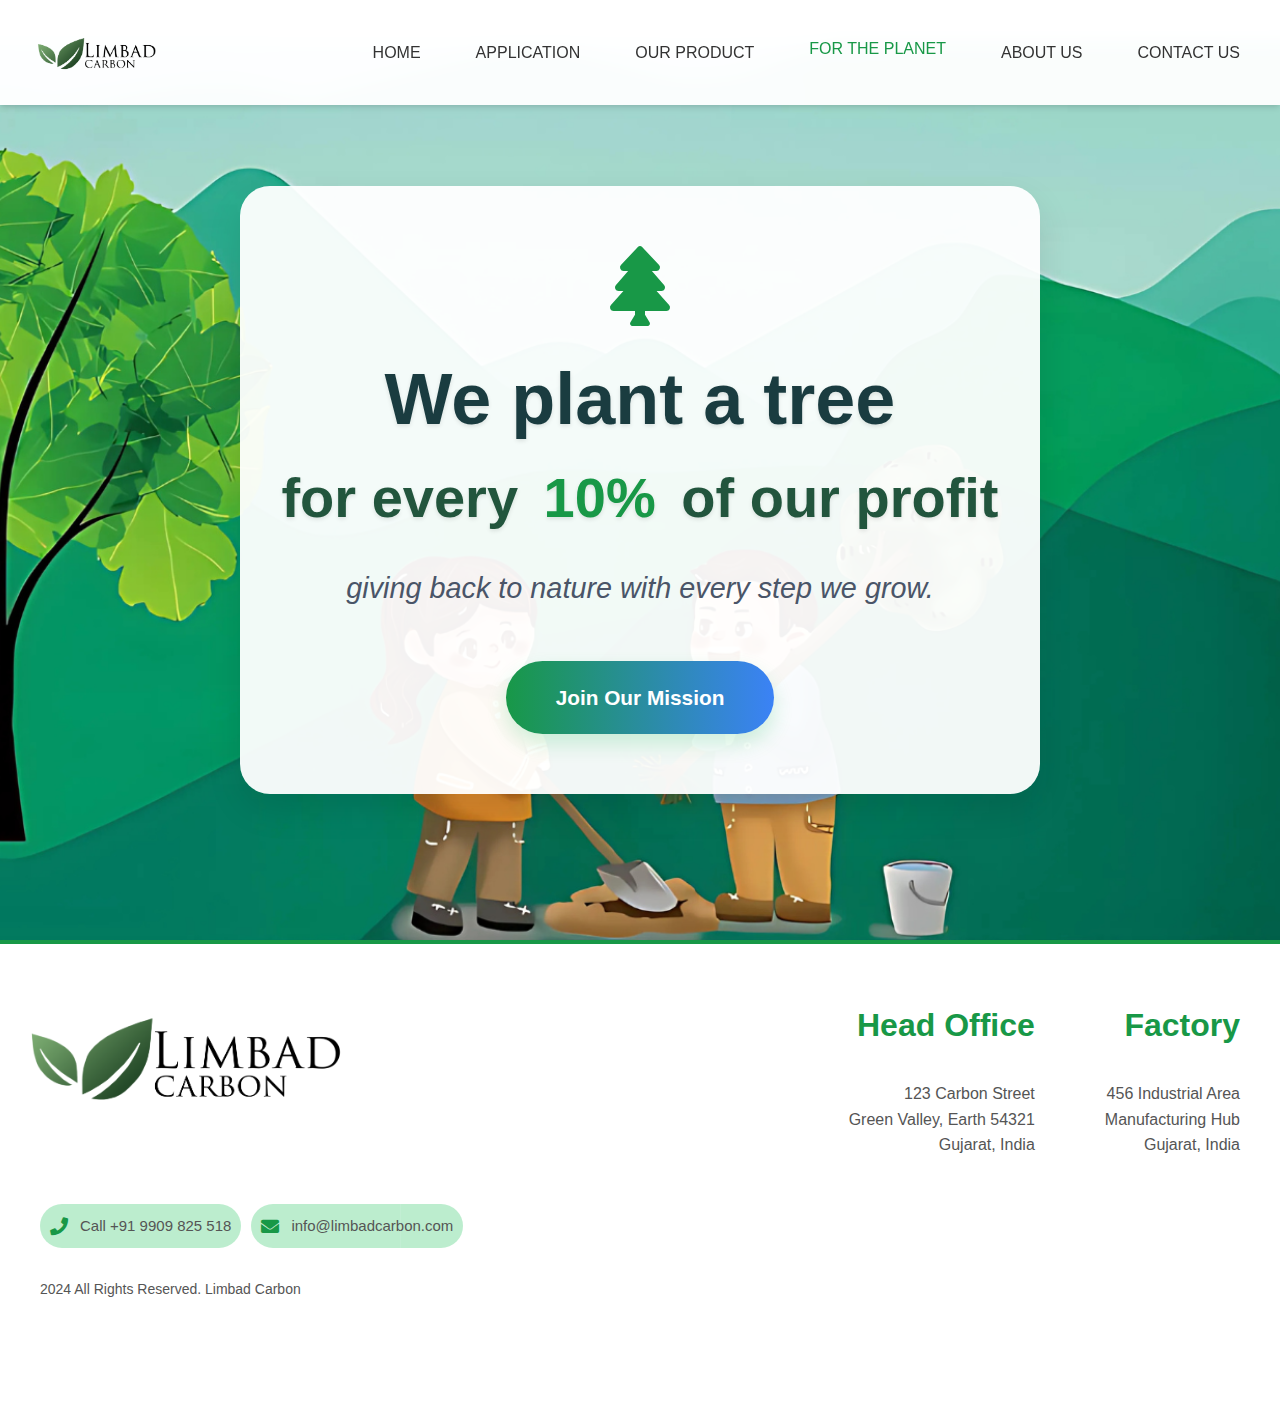
<file: pages/planet.html>
<!DOCTYPE html>
<html lang="en">
<head>
    <meta charset="UTF-8">
    <meta name="viewport" content="width=device-width, initial-scale=1.0">
    <title>For The Planet - Limbad Carbon</title>
    <link rel="icon" type="image/png" href="../assets/img/logo.png">
    <link rel="stylesheet" href="../assets/css/styles.css">
    <link rel="stylesheet" href="https://cdnjs.cloudflare.com/ajax/libs/font-awesome/5.15.4/css/all.min.css">
</head>
<body>
    <!-- Navigation -->
    <nav>
        <div class="logo">
            <img src="../assets/img/logo_plain.png" alt="Limbad Carbon Logo">
        </div>
        <div class="nav-links">
            <a href="../index.html">HOME</a>
            <a href="application.html">APPLICATION</a>
            <a href="products.html">OUR PRODUCT</a>
            <a href="planet.html" class="active">
                FOR THE PLANET
                <span class="star-field planet-page-stars">
                    <span class="star s1">✧</span>
                    <span class="star s2">✧</span>
                    <span class="star s3">✧</span>
                    <span class="star s4">✧</span>
                    <span class="star s5">✧</span>
                    <span class="star s6">✧</span>
                    <span class="star s7">✧</span>
                    <span class="star s8">✧</span>
                    <span class="star s9">✧</span>
                    <span class="star s10">✧</span>
                </span>
            </a>
            <a href="about.html">ABOUT US</a>
            <a href="contact.html">CONTACT US</a>
        </div>
        <button class="mobile-menu-btn">
            <span></span>
            <span></span>
            <span></span>
        </button>
    </nav>

    <!-- Mobile Navigation -->
    <div class="mobile-nav">
        <a href="../index.html">HOME</a>
        <a href="application.html">APPLICATION</a>
        <a href="products.html">OUR PRODUCT</a>
        <a href="planet.html" class="active">
            FOR THE PLANET
            <span class="star-field planet-page-stars">
                <span class="star s1">✧</span>
                <span class="star s2">✧</span>
                <span class="star s3">✧</span>
                <span class="star s4">✧</span>
                <span class="star s5">✧</span>
                <span class="star s6">✧</span>
                <span class="star s7">✧</span>
                <span class="star s8">✧</span>
                <span class="star s9">✧</span>
                <span class="star s10">✧</span>
            </span>
        </a>
        <a href="about.html">ABOUT US</a>
        <a href="contact.html">CONTACT US</a>
    </div>

    <main>
        <section class="planet-container">
            <div class="planet-content">
                <div class="impact-statement">
                    <i class="fas fa-tree tree-icon"></i>
                    <h1>We plant a tree</h1>
                    <p class="highlight-text">for every <span>10%</span> of our profit</p>
                    <p class="tagline">giving back to nature with every step we grow.</p>
                    <a href="contact.html" class="cta-button">Join Our Mission</a>
                </div>
            </div>
        </section>
    </main>

    <!-- Footer -->
    <footer class="footer">
        <div class="footer-content">
            <!-- Main Content -->
            <div class="footer-main">
                <div class="footer-logo">
                    <img src="../assets/img/logo_plain.png" alt="Limbad Carbon Logo">
                </div>

                <div class="footer-contact-section">
                    <div class="contact-info">
                        <div class="contact-item">
                            <i class="fas fa-phone"></i>
                            <span>Call +91 9909 825 518</span>
                        </div>
                        <div class="contact-item">
                            <i class="fas fa-envelope"></i>
                            <span>info@limbadcarbon.com</span>
                        </div>
                    </div>

                    <div class="copyright">
                        <p>2024 All Rights Reserved. Limbad Carbon</p>
                    </div>
                </div>

                <nav class="footer-nav">
                    <a href="index.html">Home</a>
                    <a href="pages/about.html">About</a>
                    <a href="pages/products.html">Products</a>
                    <a href="pages/application.html">Applications</a>
                    <a href="pages/contact.html">Contact</a>
                </nav>
            </div>
            <!-- <div class="footer-page-links">
                <h4><a href="index.html" class="footer-page-link-text">Home</a></h4>
                <h4><a href="pages/about.html" class="footer-page-link-text">About</a></h4>
                <h4><a href="pages/products.html" class="footer-page-link-text">Products</a></h4>
                <h4><a href="pages/application.html" class="footer-page-link-text">Applications</a></h4>
                <h4><a href="pages/contact.html" class="footer-page-link-text">Contact</a></h4>
            </div> -->
            <!-- Right Side Addresses -->
            <div class="addresses-right">
                <div class="address-block">
                    <h3>Head Office</h3>
                    <p>
                        123 Carbon Street<br>
                        Green Valley, Earth 54321<br>
                        Gujarat, India
                    </p>
                </div>
                <div class="address-block">
                    <h3>Factory</h3>
                    <p>
                        456 Industrial Area<br>
                        Manufacturing Hub<br>
                        Gujarat, India
                    </p>
                </div>
            </div>
        </div>
    </footer>

    <script src="../assets/js/main.js"></script>
</body>
</html>
</file>
<file: assets/css/styles.css>
/* Base styles and CSS Reset */
* {
    margin: 0;
    padding: 0;
    box-sizing: border-box;
    font-family: 'Inter', -apple-system, BlinkMacSystemFont, 'Segoe UI', Roboto, Oxygen, Ubuntu, Cantarell, 'Open Sans', 'Helvetica Neue', sans-serif;
}

:root {
    --primary-color: #189847;
    --primary-dark: #188640;
    --text-dark: #1a3c40;
    --text-light: #555;
    --bg-light: #f8f9fa;
    --transition: all 0.5s cubic-bezier(0.4, 0, 0.2, 1);
    --shadow: 0 4px 6px -1px rgba(0, 0, 0, 0.1), 0 2px 4px -1px rgba(0, 0, 0, 0.06);
}

html {
    scroll-behavior: smooth;
}

body {
    line-height: 1.6;
    color: var(--text-dark);
    overflow-x: hidden;
}

/* Navigation */
nav {
    position: fixed;
    width: 100%;
    left: 0;
    transform: none;
    padding: 15px 50px;
    display: flex;
    justify-content: space-between;
    align-items: center;
    background-color: rgba(255, 255, 255, 0.95);
    backdrop-filter: blur(10px);
    z-index: 1000;
    transition: var(--transition);
    border-radius: 0;
    margin-top: 0;
    box-shadow: var(--shadow);
}

/* Responsive navigation adjustments */
@media (max-width: 1350px) {
    nav {
        padding: 15px 30px;
    }

    .nav-links {
        gap: 25px;  /* Reduce gap between links */
    }

    .nav-links a {
        font-size: 14px;  /* Slightly smaller font */
    }
}

@media (max-width: 1024px) {
    .nav-links {
        gap: 15px;  /* Further reduce gap */
    }
    .nav-links a {
        font-size: 12px;  /* Slightly smaller font */
    }
}

@media (max-width: 840px) {
    nav {
        padding: 5px 10px;
    }

    .nav-links {
        display: none !important;
    }

    .mobile-menu-btn {
        display: block !important;
    }

    .logo img {
        height: 40px;  /* Slightly smaller logo for mobile */
    }
}

/* Mobile Menu Styles */
.mobile-menu-btn {
    display: none;
    background: none;
    border: none;
    cursor: pointer;
    padding: 10px;
    z-index: 1001;
    position: relative;
}

.mobile-menu-btn span {
    display: block;
    width: 25px;
    height: 3px;
    background-color: #333;
    margin: 5px 0;
    transition: all 0.3s ease;
}

/* Hamburger to X animation */
.mobile-menu-btn.active span:nth-child(1) {
    transform: rotate(45deg) translate(5px, 5px);
}

.mobile-menu-btn.active span:nth-child(2) {
    opacity: 0;
}

.mobile-menu-btn.active span:nth-child(3) {
    transform: rotate(-45deg) translate(7px, -7px);
}

/* Mobile Navigation Menu */
.mobile-nav {
    display: none;
    position: fixed;
    top: 0;
    left: 0;
    width: 100%;
    height: 100vh;
    background-color: white;
    padding-top: 80px;
    z-index: 1000;
}

.mobile-nav a {
    display: block;
    padding: 15px 20px;
    font-size: 16px;
    color: #333;
    text-decoration: none;
    text-align: center;
    border-bottom: 1px solid #eee;
    transition: all 0.3s ease;
}

.mobile-nav a:last-child {
    border-bottom: none;
}

.mobile-nav a.active {
    color: var(--primary-color);
    background-color: rgba(34, 197, 94, 0.05);
}

/* Planet link special styling */
.mobile-nav a[href*="planet"] {
    color: var(--primary-color);
    padding: 15px 20px;
}

.mobile-nav .star-field {
    display: none; /* Hide stars in mobile menu for simplicity */
}

/* Media Queries */
@media (max-width: 768px) {
    .nav-links {
        display: none;
    }
    
    .mobile-menu-btn {
        display: block;
    }

    nav {
        padding: 10px 20px;
        width: 100%;
        left: 0;
        transform: none;
        border-radius: 0;
    }

    .logo img {
        height: 45px;
    }

    /* Show mobile menu when active */
    .mobile-nav.active {
        display: block;
    }

    /* Prevent body scroll when menu is open */
    body.no-scroll {
        overflow: hidden;
    }
}

/* Animation for mobile menu items */
@keyframes slideIn {
    from {
        opacity: 0;
        transform: translateY(10px);
    }
    to {
        opacity: 1;
        transform: translateY(0);
    }
}

.mobile-nav.active {
    display: flex;
    flex-direction: column;
}

.mobile-nav.active a {
    animation: slideIn 0.3s ease forwards;
    animation-delay: calc(var(--item-index) * 0.1s);
}

/* Improved touch targets for mobile */
.mobile-nav a {
    min-height: 44px;
    display: flex;
    align-items: center;
    justify-content: center;
}

/* Prevent scrolling when menu is open */
body.no-scroll {
    overflow: hidden;
}

.logo {
    display: flex;
    align-items: center;
}

.logo img {
    height: 75px;
    width: auto;
    transition: all 0.5s cubic-bezier(0.4, 0, 0.2, 1);
}

.nav-links {
    display: flex;
    align-items: center;
    gap: 35px;
    flex-wrap: nowrap;  /* Prevent wrapping */
}

/* Navigation link styles */
.nav-links a {
    text-decoration: none;
    color: #333;
    font-weight: 500;
    font-size: 16px;
    position: relative;
    padding: 5px 10px;  /* Consistent padding */
}

/* Underline animation for nav links */
.nav-links a::after {
    content: '';
    position: absolute;
    bottom: -2px;
    left: 0;
    width: 0;
    height: 2px;
    background-color: var(--primary-color);
    transition: width 0.3s ease;
}

.nav-links a:hover::after {
    width: 100%;
}

/* Special styles for "FOR THE PLANET" link */
.nav-links a[href*="planet"] {
    color: var(--primary-color);
    transition: all 0.3s ease;
    position: relative;
    display: inline-block;
    padding: 5px 10px;  /* Consistent padding */
}

/* Add constant background glow on hover */
.nav-links a[href*="planet"]:hover {
    background: radial-gradient(
        ellipse at center,
        rgba(34, 197, 94, 0.15) 0%,
        rgba(34, 197, 94, 0.08) 50%,
        transparent 80%
    );
    text-shadow: 0 0 30px rgba(34, 197, 94, 0.4),
                 0 0 60px rgba(34, 197, 94, 0.3),
                 0 0 90px rgba(34, 197, 94, 0.2);
    padding: 5px 15px;  /* Increased horizontal padding */
}

/* Remove the animated text glow */
.nav-links a[href*="planet"]:hover {
    animation: none;
}

/* Remove underline animation for planet link */
.nav-links a[href*="planet"]::after {
    display: none;
}

/* Remove underline from mobile navigation */
.mobile-nav a::after {
    display: none;
}

/* Remove underline animation from logo */
.logo a::after {
    display: none;
}

/* Remove button styling from contact link */
.contact-btn {
    background-color: transparent;
    color: #333 !important;
    padding: 0;
    border-radius: 0;
    font-weight: 500;
}

.contact-btn:hover {
    background-color: transparent;
    color: #333 !important;
}

/* Hero Section */
.hero {
    min-height: 100vh;
    width: 100%;
    background-image: linear-gradient(rgba(0, 0, 0, 0.5), rgba(0, 0, 0, 0.5)), url('../img/index_background.png');
    background-size: cover;
    background-position: center;
    background-attachment: fixed;
    display: flex;
    flex-direction: column;
    justify-content: flex-start;
    align-items: center;
    text-align: center;
    color: white;
    position: relative;
    padding-top: 35vh;
}

.hero::before {
    content: '';
    position: absolute;
    top: 0;
    left: 0;
    width: 100%;
    height: 100%;
}

.hero-content {
    max-width: 100%;
    padding: 0 20px;
    padding-top: 200px;
    opacity: 0;
    transform: translateY(20px);
    animation: fadeInUp 1s ease forwards;
}

@keyframes fadeInUp {
    to {
        opacity: 1;
        transform: translateY(0);
    }
}

.hero h1 {
    font-size: 80px;
    margin-bottom: 20px;
    letter-spacing: 2px;
}

.hero p {
    font-size: 28px;
    max-width: 800px;
    margin: 0 auto;
}

/* Scroll Down Button Styles */
.scroll-down {
    position: absolute;
    bottom: 40px;
    left: 50%;
    transform: translateX(-50%);
    cursor: pointer;
    animation: bounce 2s infinite;
    transition: opacity 0.3s ease;
}

.scroll-down:hover {
    opacity: 0.8;
}

@keyframes bounce {
    0%, 20%, 50%, 80%, 100% {
        transform: translateX(-50%) translateY(0);
    }
    40% {
        transform: translateX(-50%) translateY(-10px);
    }
    60% {
        transform: translateX(-50%) translateY(-5px);
    }
}

/* Products Overview Section */
.products-overview {
    padding: 100px 0; /* Increased padding */
    background-color: var(--bg-light);
    text-align: center;
}

.products-overview h1 {
    font-size: 42px;
    color: var(--text-dark);
    margin-bottom: 30px; /* Increased margin */
}

.products-overview > p {
    max-width: 800px;
    margin: 0 auto 60px; /* Increased margin */
    color: var(--text-light);
    font-size: 18px;
    line-height: 1.8;
    padding: 0 20px;
}

/* Product Types Grid */
.product-types {
    display: grid;
    grid-template-columns: repeat(3, 1fr);
    gap: 30px;
    max-width: 1200px;
    margin: 0 auto;
    padding: 0 20px;
}

.product-type-card {
    background: white;
    border-radius: 15px;
    overflow: hidden;
    position: relative;
    cursor: pointer;
    transition: transform 0.4s ease, box-shadow 0.4s ease;
    height: 400px;
}

.product-type-card:hover {
    transform: translateY(-10px);
    box-shadow: 0 10px 30px rgba(0, 0, 0, 0.15);
}

.product-type-card::before {
    content: '';
    position: absolute;
    top: 0;
    left: 0;
    right: 0;
    bottom: 0;
    background: linear-gradient(
        to bottom,
        rgba(0, 0, 0, 0.4) 0%,
        rgba(0, 0, 0, 0) 100%
    );
    opacity: 0;
    transition: opacity 0.4s ease;
    z-index: 1;
    border-radius: 15px;
}

.product-type-card:hover::before {
    opacity: 1;
}

.product-type-card .image-container {
    height: 100%;
    overflow: hidden;
    position: relative;
}

.product-type-card img {
    width: 100%;
    height: 100%;
    object-fit: cover;
    transition: transform 0.4s ease;
}

.product-type-card:hover img {
    transform: scale(1.1);
}

.product-type-card .content {
    position: absolute;
    bottom: 0;
    left: 0;
    right: 0;
    padding: 15px;
    padding-bottom: 40px;
    background: linear-gradient(
        to top,
        rgba(0, 0, 0, 0.9) 0%,
        rgba(0, 0, 0, 0.7) 50%,
        rgba(0, 0, 0, 0) 100%
    );
    color: white;
    transform: translateY(calc(100% - 80px));
    transition: transform 0.4s ease;
}

.product-type-card:hover .content {
    transform: translateY(0);
}

.product-type-card h4 {
    color: white;
    font-size: 28px;
    margin-bottom: 20px;
    font-weight: 600;
    text-align: left;
}

.product-type-card p {
    color: rgba(255, 255, 255, 0.9);
    font-size: 16px;
    line-height: 1.8;
    margin: 0;
    opacity: 0;
    transform: translateY(20px);
    transition: opacity 0.4s ease, transform 0.4s ease;
    text-align: left;
}

.product-type-card:hover p {
    opacity: 1;
    transform: translateY(0);
}

/* Detailed Products Section (Staggered Grid) */
.products-container {
    max-width: 1400px;
    margin: 60px auto;
    padding: 0 30px;
}

/* Keep all the staggered product card styles */
.product-card {
    display: grid;
    grid-template-columns: 45% 55%;
    gap: 40px;
    margin-bottom: 80px;
    background: #fff;
    border-radius: 20px;
    overflow: hidden;
    box-shadow: 0 5px 30px rgba(0, 0, 0, 0.05);
}

.card-image-container a {
    display: block;
    height: 100%;
}

.card-image {
    width: 100%;
    height: 100%;
    object-fit: cover;
    transition: transform 0.3s ease;
}

.card-image-container a:hover .card-image {
    transform: scale(1.05);
}

.card-header a {
    text-decoration: none;
    color: inherit;
    transition: color 0.3s ease;
}

.card-header a:hover {
    color: var(--primary-color);
}

.card-header h2 {
    font-size: 32px;
    margin-bottom: 20px;
    color: var(--text-dark);
}

/* Responsive Design */
@media (max-width: 1024px) {
    .product-types {
        grid-template-columns: repeat(2, 1fr);
        gap: 25px;
    }

    .product-type-card {
        height: 350px; /* Slightly reduced height for tablets */
    }
}

@media (max-width: 768px) {
    .products-container {
        margin: 30px auto;
        padding: 0 15px;
    }

    .product-card {
        grid-template-columns: 1fr;
        gap: 20px;
        margin-bottom: 40px;
    }

    .card-image-container {
        min-height: 250px;
        clip-path: none;
        border-radius: 15px 15px 0 0;
    }

    .card-content {
        padding: 25px 20px;
    }

    .card-header h2 {
        font-size: 28px;
        margin-bottom: 15px;
    }

    .card-content p {
        font-size: 15px;
        margin-bottom: 20px;
    }

    .card-grid {
        grid-template-columns: 1fr;
        gap: 15px;
    }

    .features-list, 
    .applications-list {
        padding: 20px;
        background: #f8faf9;
        border-radius: 12px;
    }

    .list-title {
        font-size: 16px;
        margin-bottom: 12px;
    }

    ul li {
        font-size: 14px;
        margin-bottom: 8px;
    }
}

/* Updated Footer Styles */
.footer {
    background-color: #ffffff;
    padding: 60px 20px 80px;
    position: relative;
    overflow: hidden;
    text-align: left;
}

.footer::before {
    content: '';
    position: absolute;
    top: 0;
    left: 0;
    right: 0;
    height: 4px;
    background: var(--primary-color);
}

.footer-content {
    max-width: 1200px;
    margin: 0 auto;
    position: relative;
    
    padding-right: 340px;
}

.footer h2 {
    color: var(--primary-color);
    font-size: 2.5rem;
    font-weight: 600;
    text-wrap-mode: nowrap;
    margin-bottom: 30px;
    position: relative;
    display: inline-block;
    margin-top: 0;
}


.addresses-right {
    position: absolute;
    right: 0;
    top: 0;
    width: 70%;
    display: flex;
    flex-direction: row;
    flex-wrap: wrap;
    justify-content: flex-end;
    align-items: flex-start;
    gap: 70px;
    text-align: right;
    padding-left: 40px;
    height: 100%;
    border-left: 1px solid rgba(255, 255, 255, 0.1);
}


.footer-contact-section {
    position: relative;
    margin-top: 0px;
    padding-top: 0px;
    margin-bottom: 50px;
    padding-bottom: 60px;
    border-bottom: 1px solid rgba(255, 255, 255, 0.1);
    
}

.contact-info {
    display: flex;
    justify-content: flex-start;
    gap: 20px;
    flex-wrap: wrap;
    margin-bottom: 15px;
}

.copyright {
    color: var(--text-light);
    font-size: 14px;
}

.footer-page-links {
    position: absolute;
    right: 350px;
    top: 0;
    width: 300px;
    text-wrap-mode: nowrap;
    text-align: left;
    padding-left: 40px;
    height: 100%;
    border-left: 1px solid rgba(255, 255, 255, 0.1);
    transition: all 0.3s ease;
}

.footer-page-links h4 {
    margin: 0 0 20px 0;
}

.footer-page-link-text {
    color: var(--text-light);
    transition: all 0.3s ease;
    text-decoration: none;
    font-size: 24px;
    font-weight: 800;
    letter-spacing: 1px;
    display: inline-block;
    position: relative;
    padding: 5px 0;
}

.footer-page-link-text:hover {
    color: var(--primary-color);
    transform: translateX(10px);
}

.footer-page-link-text::after {
    content: '';
    position: absolute;
    width: 0;
    height: 2px;
    bottom: 0;
    left: 0;
    background-color: var(--primary-color);
    transition: width 0.3s ease;
}

.footer-page-link-text:hover::after {
    width: 100%;
}

/* Responsive styles for footer page links */
@media (max-width: 1024px) {
    .footer-page-links {
        position: static;
        width: 100%;
        padding: 30px 0;
        margin-top: 30px;
        border-top: 1px solid rgba(255, 255, 255, 0.1);
        border-left: none;
    }

    .footer-page-link-text {
        font-size: 20px;
    }
}

@media (max-width: 768px) {
    .footer-page-links h4 {
        margin-bottom: 15px;
    }

    .footer-page-link-text {
        font-size: 18px;
    }
}

.address-block {
    margin-bottom: 40px;
}

.address-block h3 {
    color: var(--primary-color);
    font-size: 2rem;
    margin-bottom: 30px;
    font-weight: 600;
    margin-top: 0;
}

.social-links {
    display: flex;
    justify-content: flex-start; /* Changed from center */
    gap: 25px;
    margin-bottom: 40px;
}

.social-links a {
    color: var(--text-light);
    font-size: 22px;
    text-decoration: none;
    width: 45px;
    height: 45px;
    border-radius: 50%;
    background-color: rgba(255, 255, 255, 0.1);
    display: flex;
    align-items: center;
    justify-content: center;
    transition: all 0.3s ease;
}

.social-links a:hover {
    background-color: var(--primary-color);
    transform: translateY(-3px);
}

.contact-info {
    display: flex;
    justify-content: flex-start; /* Changed from center */
    gap: 10px;
    flex-wrap: wrap;
    
}

.contact-item {
    display: flex;
    align-items: center;
    gap: 12px;
    text-wrap-mode: nowrap;
    color: var(--text-light);
    padding: 10px 20px;
    border-radius: 30px;
    background-color: rgba(34, 197, 94, 0.3);
    transition: all 0.3s ease;
}

.contact-item:hover {
    background-color: rgba(255, 255, 255, 0.15);
    transform: translateY(-2px);
}

.contact-item i {
    font-size: 18px;
    color: var(--primary-color);
}

.contact-item span {
    font-size: 15px;
    font-weight: 500;
}

.footer-nav {
    display: flex;
    justify-content: flex-start; /* Changed from center */
    gap: 30px;
    margin: 40px 0;
    padding: 20px 0;
    border-top: 1px solid rgba(255, 255, 255, 0.1);
    border-bottom: 1px solid rgba(255, 255, 255, 0.1);
}

.footer-nav a {
    color: var(--text-light);
    text-decoration: none;
    font-size: 15px;
    font-weight: 500;
    text-transform: uppercase;
    letter-spacing: 1px;
    transition: color 0.3s ease;
}

.footer-nav a:hover {
    color: var(--primary-color);
}

.copyright {
    text-align: left; /* Changed from center */
    color: var(--text-light);
    font-size: 14px;
    margin-top: 30px;
}

/* Responsive Footer */
@media (max-width: 768px) {
    .footer {
        padding: 60px 20px 40px; /* Reset padding for mobile */
    }

    .footer-content {
        min-height: auto; /* Remove minimum height on mobile */
    }

    .footer h2 {
        font-size: 2rem;
    }

    .contact-info {
        flex-direction: column;
        align-items: flex-start; /* Changed from center */
        gap: 15px;
    }

    .social-links {
        gap: 20px;
    }

    .social-links,
    .footer-nav,
    .copyright {
        justify-content: flex-start;
        text-align: left;
    }
}

/* Responsive Footer */
@media (max-width: 768px) {
    .footer-logo img {
        width: 200px;
    }
    
    .contact-info {
        flex-direction: column;
        gap: 15px;
    }
}

/* Star field styles */
.star-field {
    position: absolute;
    width: 150%;
    height: 150%;
    left: -25%;
    top: -25%;
    pointer-events: none;
}

.star {
    position: absolute;
    color: var(--primary-color);
    font-size: 7px;
    opacity: 0;
}

/* Smooth star animation without scaling */
@keyframes starGlow {
    0% { opacity: 0; }
    20% { opacity: 1; }
    40% { opacity: 0; }
    100% { opacity: 0; }
}

/* Position stars in a circular pattern around text - adjusted positions */
.s1 { left: -5px; top: -3px; }
.s2 { right: -5px; top: -3px; }
.s3 { left: 30%; top: -5px; }
.s4 { left: -6px; top: 30%; }
.s5 { right: -6px; top: 30%; }
.s6 { left: -5px; bottom: -3px; }
.s7 { right: -5px; bottom: -3px; }
.s8 { left: 25%; bottom: -5px; }
.s9 { left: -8px; top: 15%; }
.s10 { right: -8px; top: 15%; }

/* Sequential star animations with longer duration */
.nav-links a[href*="planet"]:hover .s1 { animation: starGlow 6s infinite 0s; }
.nav-links a[href*="planet"]:hover .s2 { animation: starGlow 6s infinite 2s; }
.nav-links a[href*="planet"]:hover .s3 { animation: starGlow 6s infinite 4s; }
.nav-links a[href*="planet"]:hover .s4 { animation: starGlow 6s infinite 6s; }
.nav-links a[href*="planet"]:hover .s5 { animation: starGlow 6s infinite 8s; }
.nav-links a[href*="planet"]:hover .s6 { animation: starGlow 6s infinite 10s; }
.nav-links a[href*="planet"]:hover .s7 { animation: starGlow 6s infinite 12s; }
.nav-links a[href*="planet"]:hover .s8 { animation: starGlow 6s infinite 14s; }
.nav-links a[href*="planet"]:hover .s9 { animation: starGlow 6s infinite 16s; }
.nav-links a[href*="planet"]:hover .s10 { animation: starGlow 6s infinite 18s; }

/* Text glow effect */
.nav-links a[href*="planet"] {
    color: var(--primary-color);
    transition: all 0.3s ease;
    position: relative;
    display: inline-block;
    padding: 5px 10px;  /* Consistent padding */
}

@keyframes textGlow {
    0%, 100% { text-shadow: 0 0 8px rgba(34, 197, 94, 0.2); }
    50% { text-shadow: 0 0 12px rgba(34, 197, 94, 0.3); }
}

.nav-links a[href*="planet"]:hover {
    animation: textGlow 3s ease-in-out infinite;
    padding: 5px 15px;
}

/* Application Section Styles */
.applications-container {
    max-width: 1400px;
    margin: 0 auto;
    padding: 0 30px;
}

.application-card {
    display: grid;
    grid-template-columns: 45% 55%;
    gap: 40px;
    margin-bottom: 80px;
    background: #fff;
    border-radius: 20px;
    overflow: hidden;
    box-shadow: 0 5px 30px rgba(0, 0, 0, 0.05);
}

.application-card:nth-child(even) {
    grid-template-columns: 55% 45%;
}

.card-image-container {
    position: relative;
    height: 100%;
    min-height: 500px;
    background: #89c297;
    clip-path: polygon(0 0, 100% 0, 85% 100%, 0% 100%);
}

.application-card:nth-child(even) .card-image-container {
    order: 2;
    clip-path: polygon(15% 0, 100% 0, 100% 100%, 0% 100%);
}

.card-image {
    width: 100%;
    height: 100%;
    object-fit: cover;
    opacity: 0.85;
}

.card-content {
    padding: 60px 40px;
    display: flex;
    flex-direction: column;
    justify-content: center;
}

.card-header h2 {
    font-size: 42px;
    color: #1b4332;
    margin-bottom: 25px;
    font-weight: 600;
}

.card-content p {
    color: #555;
    font-size: 16px;
    line-height: 1.8;
    margin-bottom: 30px;
}

.card-grid {
    display: grid;
    grid-template-columns: 1fr 1fr;
    gap: 30px;
}

.benefits-list, .applications-list {
    background: #f8faf9;
    padding: 25px;
    border-radius: 15px;
}

.list-title {
    color: var(--primary-color);
    font-size: 18px;
    margin-bottom: 15px;
    font-weight: 600;
}

ul li {
    color: #555;
    margin-bottom: 12px;
    padding-left: 25px;
    position: relative;
}

ul li::before {
    content: "✓";
    color: var(--primary-color);
    position: absolute;
    left: 0;
    font-weight: bold;
}

/* Responsive Design */
@media (max-width: 1024px) {
    .application-card,
    .application-card:nth-child(even) {
        grid-template-columns: 1fr;
    }

    .card-image-container,
    .application-card:nth-child(even) .card-image-container {
        clip-path: polygon(0 0, 100% 0, 100% 90%, 0 100%);
        min-height: 400px;
        order: 1;
    }

    .card-content {
        padding: 40px 30px;
    }

    .card-header h2 {
        font-size: 32px;
    }
}

@media (max-width: 768px) {
    .card-grid {
        grid-template-columns: 1fr;
        gap: 20px;
    }

    .card-image-container {
        min-height: 300px;
    }
}

/* Add spacing for fixed navbar */
main {
    padding-top: 120px;  /* Increased padding to account for fixed nav */
    min-height: 100vh;
    background-color: #fff;
}

/* Adjust application container top margin */
.applications-container {
    max-width: 1400px;
    margin: 0 auto;  /* Changed from 40px auto */
    padding: 0 30px;
}

/* Adjust first card's top margin */
.application-card:first-child {
    margin-top: 0;
}

/* About Page Styles */
.about-container {
    max-width: 1200px;
    margin: 0 auto;
    padding: 40px 20px;
}

.about-section {
    margin-bottom: 100px;
    opacity: 0;
    transform: translateY(30px);
    animation: fadeInUp 0.8s ease forwards;
}

.about-section:nth-child(2) { animation-delay: 0.2s; }
.about-section:nth-child(3) { animation-delay: 0.4s; }

@keyframes fadeInUp {
    to {
        opacity: 1;
        transform: translateY(0);
    }
}

.section-content {
    background: white;
    border-radius: 20px;
    padding: 60px;
    box-shadow: 0 10px 30px rgba(0, 0, 0, 0.05);
}

/* Overview Section */
.overview-section h1 {
    font-size: 42px;
    color: var(--text-dark);
    margin-bottom: 30px;
    position: relative;
}

.overview-section h1::after {
    content: '';
    position: absolute;
    bottom: -10px;
    left: 0;
    width: 60px;
    height: 4px;
    background: var(--primary-color);
    border-radius: 2px;
}

.lead-text {
    font-size: 20px;
    line-height: 1.8;
    color: var(--text-dark);
    margin-bottom: 30px;
    font-weight: 500;
}

.description {
    font-size: 16px;
    line-height: 1.8;
    color: var(--text-light);
}

/* Mission and Values Section */
.mission-block {
    margin-bottom: 60px;
    padding: 40px;
    background: #f8faf9;
    border-radius: 15px;
}

.mission-block h3 {
    color: var(--primary-color);
    font-size: 24px;
    margin-bottom: 20px;
}

.values-grid {
    display: grid;
    grid-template-columns: repeat(2, 1fr);
    gap: 30px;
    margin-top: 40px;
}

.value-card {
    padding: 30px;
    background: #f8faf9;
    border-radius: 15px;
    transition: transform 0.3s ease, box-shadow 0.3s ease;
}

.value-card:hover {
    transform: translateY(-5px);
    box-shadow: 0 10px 30px rgba(0, 0, 0, 0.1);
}

.value-icon {
    width: 50px;
    height: 50px;
    margin-bottom: 20px;
    color: var(--primary-color);
}

.value-card h4 {
    font-size: 20px;
    color: var(--text-dark);
    margin-bottom: 15px;
}

.value-card p {
    color: var(--text-light);
    line-height: 1.6;
}

/* Products and Services Section */
.capacity-block {
    text-align: center;
    margin: 40px 0;
}

.capacity-number {
    font-size: 72px;
    font-weight: 700;
    color: var(--primary-color);
    line-height: 1;
    margin-bottom: 20px;
}

.capacity-number small {
    font-size: 24px;
    margin-left: 10px;
}

.service-text {
    font-size: 18px;
    line-height: 1.8;
    color: var(--text-light);
    text-align: center;
    max-width: 800px;
    margin: 0 auto;
}

/* Responsive Design */
@media (max-width: 1024px) {
    .section-content {
        padding: 40px;
    }

    .values-grid {
        gap: 20px;
    }
}

@media (max-width: 768px) {
    .values-grid {
        grid-template-columns: 1fr;
    }

    .overview-section h1 {
        font-size: 32px;
    }

    .lead-text {
        font-size: 18px;
    }

    .capacity-number {
        font-size: 56px;
    }
}

/* Contact Page Layout */
.contact.section-bg {
    padding: 60px 20px;
    background: #f8f9fa;
}

.container {
    max-width: 1400px;
    margin: 0 auto;
}

.section-title {
    text-align: center;
    margin-bottom: 50px;
}

.section-title h2 {
    font-size: 54px;
    font-weight: 600;
    margin-bottom: 15px;
    color: var(--text-dark);
}

.section-title p {
    color: var(--text-light);
    font-size: 18px;
}

.contact-layout {
    display: flex;
    gap: 60px;
    align-items: stretch; /* Make both columns same height */
}

/* Left Side */
.contact-left {
    flex: 1.2;
    display: flex;
    flex-direction: column;
}

/* Info Boxes */
.info-boxes {
    display: grid;
    grid-template-columns: repeat(2, 1fr);
    gap: 30px;
    margin-bottom: 30px;
}

.info-box {
    background: #fff;
    padding: 30px;
    border-radius: 12px;
    box-shadow: 0 4px 20px rgba(0, 0, 0, 0.05);
    height: 100%;
}

/* Map Section */
.maps-container {
    width: 100%;
    height: 400px;
    border-radius: 12px;
    overflow: hidden;
    box-shadow: 0 4px 20px rgba(0, 0, 0, 0.1);
}

.info-box h3 {
    color: var(--primary-color);
    font-size: 24px;
    margin-bottom: 20px;
    font-weight: 600;
}

.info-box p {
    font-size: 16px;
    line-height: 1.6;
    margin-bottom: 20px;
    color: var(--text-dark);
}

.contact-details p {
    margin-bottom: 10px;
}

.contact-details a {
    color: var(--primary-color);
    text-decoration: none;
    transition: color 0.3s ease;
}

.contact-details a:hover {
    color: var(--primary-dark);
}

/* Right Side - Form */
.contact-right {
    flex: 1;
    display: flex;
    flex-direction: column;
}

.contact-form {
    background: #fff;
    padding: 40px;
    border-radius: 12px;
    box-shadow: 0 4px 20px rgba(0, 0, 0, 0.05);
    height: 100%; /* Make form fill container */
    display: flex;
    flex-direction: column;
}

.form-group {
    margin-bottom: 10px;
}

.form-group label {
    display: block;
    margin-bottom: 2px;
    color: var(--text-dark);
    font-weight: 500;
}

.form-control {
    width: 100%;
    padding: 12px 15px;
    border: 1px solid #ddd;
    border-radius: 8px;
    font-size: 16px;
    transition: border-color 0.3s ease;
}

.form-control:focus {
    outline: none;
    border-color: var(--primary-color);
}

textarea.form-control {
    min-height: 150px;
    resize: vertical;
}

/* Services Grid in Form */
.services-grid {
    display: grid;
    grid-template-columns: repeat(3, 1fr);
    gap: 15px;
    margin-top: 10px;
}

.service-option {
    position: relative;
}

.service-option input[type="radio"] {
    display: none;
}

.service-option label {
    display: block;
    padding: 12px 15px;
    text-align: center;
    background: #ffffff;
    border: 2px solid #e5e7eb;
    border-radius: 8px;
    cursor: pointer;
    transition: all 0.3s ease;
    font-size: 14px;
    margin: 0;
    color: #4b5563;
    font-weight: 500;
}

.service-option input[type="radio"]:checked + label {
    background: #ffffff;
    color: var(--primary-color);
    border-color: var(--primary-color);
    box-shadow: 0 2px 8px rgba(0, 0, 0, 0.05);
}

.service-option label:hover {
    border-color: var(--primary-color);
    color: var(--primary-color);
}

/* Form Button */
.contact-form button {
    width: 100%;
    padding: 15px;
    background: var(--primary-color);
    color: white;
    border: none;
    border-radius: 8px;
    font-size: 16px;
    font-weight: 500;
    cursor: pointer;
    transition: background-color 0.3s ease;
}

.contact-form button:hover {
    background: var(--primary-dark);
}

/* Responsive Design */
@media (max-width: 1200px) {
    .contact-layout {
        flex-direction: column;
    }

    .contact-left, 
    .contact-right {
        width: 100%;
    }

    .maps-container {
        height: 350px;
    }

    .info-boxes {
        margin-bottom: 30px;
    }
}

@media (max-width: 768px) {
    .contact.section-bg {
        padding: 40px 15px;
    }

    .section-title h2 {
        font-size: 28px;
    }

    .info-boxes {
        grid-template-columns: 1fr;
    }

    .maps-container {
        height: 300px;
    }

    .services-grid {
        grid-template-columns: repeat(2, 1fr);
    }

    .info-box, 
    .contact-form {
        padding: 25px;
    }
}

@media (max-width: 480px) {
    .services-grid {
        grid-template-columns: 1fr;
    }
    
    .service-option label {
        padding: 10px;
    }
}

/* Footer CTA Section */
.footer {
    background-color: #ffffff;
    padding: 60px 20px;
    padding-bottom: 0px;

    color: var(--text-light);
}

.footer-cta {
    max-width: 1200px;
    margin: 0 auto;
    display: flex;
    flex-direction: column;
    align-items: flex-start;
    position: relative;
}

.footer-cta h2 {
    font-size: 48px;
    color: var(--text-dark);
    margin-bottom: 20px;
    font-weight: 500;
}

.footer-cta p {
    font-size: 20px;
    color: rgba(255, 0, 0, 0.9);
    margin-bottom: 30px;
    max-width: 600px;
}

.cta-button {
    display: inline-block;
    background-color: var(--primary-color);
    color: white;
    padding: 15px 40px;
    border-radius: 30px;
    text-decoration: none;
    font-weight: 500;
    transition: var(--transition);
}

.cta-button:hover {
    transform: translateY(-2px);
    background-color: var(--primary-dark);
}

.footer-logo {
    position: relative;
    left: -30px;
    top: 60px;
    transform: translateY(-50%);
}

.footer-logo img {
    height: auto;
    width: 350px;
}

/* Responsive Footer */
@media (max-width: 768px) {
    .footer-cta {
        text-align: center;
        align-items: center;
    }

    .footer-cta h2 {
        font-size: 36px;
    }

    .footer-cta p {
        font-size: 18px;
    }

    .footer-logo {
        position: relative;
        transform: none;
        margin-top: 30px;
    }

    .footer-logo img {
        height: 80px;
    }
}

/* Planet page styles */
.planet-container {
    width: 100%;
    height: 100vh;
    background: url('../img/planting_doodle_for_web.png') no-repeat center center;
    background-size: cover;
    display: flex;
    align-items: center;
    justify-content: center;
    padding: 0;
    margin-top: -80px;
    position: relative;
}

.planet-content {
    width: 800px; /* Fixed width for the content */
    margin: 0 auto;
    text-align: center;
    position: relative;
    z-index: 2;
}

.impact-statement {
    margin: 0 auto;
    padding: 60px 40px;
    border-radius: 30px;
    background: rgba(255, 255, 255, 0.95);
    box-shadow: 0 15px 35px rgba(0, 0, 0, 0.1);
}

.tree-icon {
    font-size: 5rem;
    color: var(--primary-color);
    margin-bottom: 30px;
    animation: floatIcon 3s ease-in-out infinite;
}

.impact-statement h1 {
    font-size: 4.5rem;
    color: #1a3c40;
    margin-bottom: 20px;
    font-weight: 700;
    line-height: 1.2;
    text-shadow: 0 2px 4px rgba(0, 0, 0, 0.1);
}

.highlight-text {
    font-size: 3.5rem;
    color: #22553d;
    margin-bottom: 30px;
    font-weight: 600;
    line-height: 1.3;
    text-shadow: 0 2px 4px rgba(0, 0, 0, 0.1);
}

.highlight-text span {
    color: var(--primary-color);
    position: relative;
    display: inline-block;
    padding: 0 10px;
}

.highlight-text span::after {
    content: '';
    position: absolute;
    bottom: 5px;
    left: 0;
    width: 100%;
    height: 8px;
    background: rgba(34, 197, 94, 0.2);
    z-index: -1;
    border-radius: 4px;
}

.tagline {
    font-size: 1.8rem;
    color: #4a5568;
    margin-bottom: 50px;
    font-weight: 400;
    font-style: italic;
}

.cta-button {
    display: inline-block;
    padding: 20px 50px;
    background: linear-gradient(90deg, var(--primary-color), #3b82f6);
    color: white;
    text-decoration: none;
    border-radius: 50px;
    font-size: 1.3rem;
    font-weight: 600;
    transition: all 0.3s ease;
    box-shadow: 0 10px 20px rgba(34, 197, 94, 0.2);
}

.cta-button:hover {
    transform: translateY(-3px);
    box-shadow: 0 15px 30px rgba(34, 197, 94, 0.3);
}

@keyframes floatIcon {
    0%, 100% { transform: translateY(0); }
    50% { transform: translateY(-20px); }
}

/* Responsive styles */
@media (max-width: 768px) {
    .impact-statement h1 {
        font-size: 3rem;
    }

    .highlight-text {
        font-size: 2.5rem;
    }

    .tagline {
        font-size: 1.4rem;
        margin-bottom: 40px;
    }

    .tree-icon {
        font-size: 4rem;
    }

    .cta-button {
        padding: 15px 30px;
        font-size: 1.1rem;
    }
}

/* Tablet and Mobile styles */
@media (max-width: 1024px) {
    .planet-container {
        background: url('../img/planting_doodle_for_mob.png') no-repeat center center;
        background-size: cover;
    }
    
    .planet-content {
        width: 90%; /* Responsive width for mobile */
        max-width: 600px;
    }
    
    .impact-statement {
        padding: 40px 30px;
    }
}

/* Updated Mobile Responsive Styles */
@media (max-width: 768px) {
    /* Navigation adjustments */
    nav {
        padding: 10px 15px;
        width: 100%;
    }

    .logo img {
        height: 45px; /* Smaller logo for mobile */
    }

    /* Hero section adjustments */
    .hero {
        padding-top: 25vh;
    }

    .hero h1 {
        font-size: 42px; /* Smaller heading for mobile */
        margin-bottom: 15px;
    }

    .hero p {
        font-size: 24px;
        padding: 0 15px;
    }

    /* Products overview adjustments */
    .products-overview {
        padding: 60px 0;
    }

    .products-overview h1 {
        font-size: 32px;
        margin-bottom: 15px;
        padding: 0 15px;
    }

    .product-types {
        padding: 0 15px;
    }

    .product-type-card {
        height: 250px; /* Shorter cards for mobile */
    }

    .product-type-card h4 {
        font-size: 22px;
    }

    /* Application section adjustments */
    .application-card {
        margin-bottom: 40px;
    }

    .card-content {
        padding: 30px 20px;
    }

    .card-header h2 {
        font-size: 28px;
    }

    /* Footer adjustments */
    .footer {
        padding: 40px 15px 30px;
    }

    .contact-info {
        flex-direction: column;
        align-items: flex-start; /* Changed from center */
        gap: 15px;
    }

    .footer-nav {
        flex-wrap: wrap;
        justify-content: flex-start; /* Changed from center */
        gap: 20px;
        padding: 15px;
    }

    /* Planet page adjustments */
    .planet-container {
        margin-top: -60px;
        height: auto;
        min-height: 100vh;
        padding: 80px 15px;
    }

    .impact-statement {
        padding: 30px 20px;
    }

    .impact-statement h1 {
        font-size: 32px;
        margin-bottom: 15px;
    }

    .highlight-text {
        font-size: 24px;
        margin-bottom: 20px;
    }

    .tagline {
        font-size: 18px;
        margin-bottom: 30px;
    }

    .cta-button {
        padding: 15px 30px;
        font-size: 16px;
    }
}

/* Additional breakpoint for smaller phones */
@media (max-width: 480px) {
    /* Navigation */
    .logo img {
        height: 35px;
    }

    /* Hero section */
    .hero h1 {
        font-size: 32px;
    }

    .hero p {
        font-size: 20px;
    }

    /* Products overview */
    .product-type-card {
        height: 200px;
    }

    .product-type-card h4 {
        font-size: 20px;
    }

    /* Contact section */
    .contact-item {
        padding: 8px 15px;
    }

    .contact-item span {
        font-size: 13px;
    }

    /* Footer */
    .footer h2 {
        font-size: 24px;
    }

    .social-links {
        gap: 15px;
    }

    .social-links a {
        width: 35px;
        height: 35px;
        font-size: 16px;
    }
}

/* Tablet-specific adjustments */
@media (min-width: 769px) and (max-width: 1024px) {
    /* Navigation */
    nav {
        width: 90%;
        padding: 15px 25px;
    }

    .logo img {
        height: 60px;
    }

    /* Hero section */
    .hero h1 {
        font-size: 72px;
    }

    .hero p {
        font-size: 30px;
    }

    /* Products overview */
    .product-type-card {
        height: 300px;
    }

    /* Application cards */
    .card-content {
        padding: 40px 30px;
    }

    /* Contact section */
    .contact-info {
        flex-wrap: wrap;
        justify-content: flex-start; /* Changed from center */
        gap: 20px;
    }
}

/* Fix for mobile menu */
.mobile-nav {
    padding-top: 100px; /* Increased padding to account for fixed nav */
}

.mobile-nav a {
    font-size: 20px;
    padding: 15px 20px;
    border-bottom: 1px solid rgba(0,0,0,0.1);
}

/* Improved touch targets for mobile */
.nav-links a,
.footer-nav a,
.contact-item,
.social-links a {
    padding: 10px;
    min-height: 44px; /* Minimum touch target size */
    display: flex;
    align-items: center;
    justify-content: center;
}

/* Fix for mobile form elements */
input,
textarea,
select,
button {
    font-size: 16px !important; /* Prevents zoom on focus in iOS */
    max-width: 100%;
    border-radius: 8px;
}

/* Improve spacing for mobile */
.section-content,
.info-box,
.contact-form {
    padding: 20px;
    margin-bottom: 20px;
}

/* Fix for mobile images */
img {
    max-width: 100%;
    height: auto;
}

/* Application Section Styles - Mobile Enhancements */
@media (max-width: 768px) {
    /* Adjust main padding for mobile */
    main {
        padding-top: 80px;
    }

    /* Card layout improvements */
    .application-card,
    .application-card:nth-child(even) {
        grid-template-columns: 1fr;
        margin: 20px;
        border-radius: 15px;
        overflow: hidden;
        box-shadow: 0 5px 15px rgba(0, 0, 0, 0.08);
    }

    /* Image container improvements */
    .card-image-container,
    .application-card:nth-child(even) .card-image-container {
        min-height: 250px;
        clip-path: none;
        border-radius: 15px 15px 0 0;
        order: 1;
    }

    .card-image {
        height: 250px;
        object-fit: cover;
        border-radius: 15px 15px 0 0;
    }

    /* Content improvements */
    .card-content {
        padding: 25px 20px;
        order: 2;
    }

    .card-header h2 {
        font-size: 28px;
        margin-bottom: 15px;
        text-align: center;
    }

    .card-content p {
        font-size: 15px;
        line-height: 1.6;
        margin-bottom: 20px;
        text-align: left;
    }

    /* Benefits and Applications grid */
    .card-grid {
        grid-template-columns: 1fr;
        gap: 15px;
    }

    .benefits-list, 
    .applications-list {
        padding: 20px;
        border-radius: 12px;
        background: #f8faf9;
    }

    .list-title {
        font-size: 18px;
        margin-bottom: 12px;
        text-align: center;
        color: var(--primary-color);
    }

    ul li {
        font-size: 14px;
        margin-bottom: 10px;
    }

    ul li::before {
        font-size: 14px;
        top: 2px;
    }

    /* Add card hover effect */
    .application-card {
        transition: transform 0.3s ease;
    }

    .application-card:active {
        transform: scale(0.98);
    }
}

/* Additional mobile refinements */
@media (max-width: 480px) {
    .application-card {
        margin: 15px;
    }

    .card-image-container {
        min-height: 200px;
    }

    .card-image {
        height: 200px;
    }

    .card-header h2 {
        font-size: 24px;
    }

    .card-content {
        padding: 20px 15px;
    }

    /* Add smooth scroll behavior */
    html {
        scroll-behavior: smooth;
    }

    /* Improve touch targets */
    ul li {
        padding: 8px 0 8px 25px;
        margin-bottom: 5px;
    }
}

/* Add loading animation for images */
.card-image {
    opacity: 0;
    animation: fadeIn 0.5s ease forwards;
}

@keyframes fadeIn {
    to {
        opacity: 1;
    }
}

/* Mobile Responsive Adjustments */
@media (max-width: 768px) {
    .product-types {
        grid-template-columns: 1fr;
        gap: 20px;
        padding: 0 15px;
    }

    .product-type-card {
        height: auto;
        min-height: 250px;
    }

    .product-type-card .image-container {
        height: 200px;
    }

    .product-type-card .content {
        position: relative;
        transform: none;
        background: linear-gradient(to bottom, rgba(0, 0, 0, 0.8), rgba(0, 0, 0, 0.9));
        padding: 20px;
    }

    .product-type-card h4 {
        font-size: 22px;
        margin-bottom: 10px;
        word-wrap: break-word;
    }

    .product-type-card p {
        font-size: 14px;
        line-height: 1.5;
        opacity: 1;
        transform: none;
        margin-bottom: 0;
        word-wrap: break-word;
        overflow-wrap: break-word;
        hyphens: auto;
    }

    .product-type-card:hover {
        transform: none;
    }

    .product-type-card:hover .content {
        transform: none;
    }

    .product-type-card:hover img {
        transform: none;
    }
}

/* Even smaller screens */
@media (max-width: 480px) {
    .product-type-card .image-container {
        height: 180px;
    }

    .product-type-card .content {
        padding: 15px;
    }

    .product-type-card h4 {
        font-size: 20px;
    }

    .product-type-card p {
        font-size: 13px;
        line-height: 1.4;
    }

    /* Adjust container padding */
    .products-overview {
        padding: 40px 10px;
    }

    .products-overview h1 {
        font-size: 28px;
        margin-bottom: 15px;
        padding: 0 10px;
    }

    .products-overview > p {
        font-size: 14px;
        padding: 0 15px;
        margin-bottom: 30px;
    }
}

/* Constant sparkling effect for planet page */
.planet-page-stars .star {
    opacity: 0;
    animation: twinkle-constant 4s infinite; /* Increased from 2s to 4s */
}

/* Adjusted delays to spread out over longer period */
.planet-page-stars .s1 { animation-delay: 0.0s; }
.planet-page-stars .s2 { animation-delay: 0.4s; }
.planet-page-stars .s3 { animation-delay: 0.8s; }
.planet-page-stars .s4 { animation-delay: 1.2s; }
.planet-page-stars .s5 { animation-delay: 1.6s; }
.planet-page-stars .s6 { animation-delay: 2.0s; }
.planet-page-stars .s7 { animation-delay: 2.4s; }
.planet-page-stars .s8 { animation-delay: 2.8s; }
.planet-page-stars .s9 { animation-delay: 3.2s; }
.planet-page-stars .s10 { animation-delay: 3.6s; }

@keyframes twinkle-constant {
    0%, 100% { opacity: 0; }
    25%, 75% { opacity: 0.3; } /* Added middle states for smoother transition */
    50% { opacity: 0.7; } /* Reduced max opacity for subtlety */
}

/* Responsive adjustments */
@media (max-width: 1024px) {
    .addresses-right {
        position: static;
        width: 80%;
        text-align: left;
        padding-left: 0;
        margin-top: 40px;
        padding-top: 40px;
        padding-bottom: 0; /* Reset padding for mobile */
        border-top: 1px solid rgba(255, 255, 255, 0.1);
    }
}

/* Product Detail Page Styles */
.product-detail {
    padding: 40px 20px;
    max-width: 1400px;
    margin: 0 auto;
}

.product-detail h2 a,
.product-detail h4 a,
.product-detail p a,
.product-detail li a {
    text-decoration: none;
    color: inherit;
}

.product-detail .key-features a,
.product-detail .applications a {
    text-decoration: none;
    color: inherit;
}

.product-hero {
    position: relative;
    border-radius: 20px;
    overflow: hidden;
    margin-bottom: 60px;
}

.product-hero img {
    width: 100%;
    height: 100%;
    object-fit: cover;
}

.product-hero-content {
    position: absolute;
    bottom: 0;
    left: 0;
    right: 0;
    padding: 40px;
    background: linear-gradient(to top, rgba(0,0,0,0.8), transparent);
    color: white;
}

.product-hero-content h1 {
    font-size: 48px;
    margin-bottom: 20px;
}

.product-hero-content p {
    font-size: 20px;
    max-width: 600px;
    line-height: 1.6;
}

.product-stats {
    margin-bottom: 60px;
}

.stat-grid {
    display: grid;
    grid-template-columns: repeat(4, 1fr);
    gap: 30px;
    margin-top: 40px;
}

.stat-card {
    background: white;
    padding: 30px;
    border-radius: 15px;
    text-align: center;
    box-shadow: 0 4px 20px rgba(0, 0, 0, 0.1);
    transition: transform 0.3s ease;
}

.stat-card:hover {
    transform: translateY(-5px);
}

.stat-icon {
    width: 60px;
    height: 60px;
    margin: 0 auto 20px;
    background: #f0fdf4;
    border-radius: 50%;
    display: flex;
    align-items: center;
    justify-content: center;
}

.stat-icon i {
    font-size: 24px;
    color: var(--primary-color);
}

.stat-card h3 {
    color: var(--text-dark);
    font-size: 18px;
    margin-bottom: 15px;
}

.stat-value {
    font-size: 28px;
    font-weight: 600;
    color: var(--primary-color);
    margin-bottom: 15px;
}

.stat-card p {
    color: var(--text-light);
    font-size: 14px;
    line-height: 1.6;
}

.product-features {
    margin-bottom: 60px;
}

.product-features h2,
.product-applications h2 {
    font-size: 36px;
    color: var(--text-dark);
    margin-bottom: 40px;
    text-align: center;
}

.features-grid {
    display: grid;
    grid-template-columns: repeat(4, 1fr);
    gap: 30px;
}

.feature {
    text-align: center;
    padding: 30px;
    background: white;
    border-radius: 15px;
    box-shadow: 0 4px 20px rgba(0, 0, 0, 0.1);
}

.feature i {
    font-size: 36px;
    color: var(--primary-color);
    margin-bottom: 20px;
}

.feature h4 {
    color: var(--text-dark);
    font-size: 20px;
    margin-bottom: 15px;
}

.feature p {
    color: var(--text-light);
    font-size: 14px;
    line-height: 1.6;
}

.applications-list {

    gap: 30px;
}

.application-item {
    background: white;
    padding: 40px;
    border-radius: 15px;
    text-align: center;
    box-shadow: 0 4px 20px rgba(0, 0, 0, 0.1);
}

.application-item i {
    font-size: 48px;
    color: var(--primary-color);
    margin-bottom: 20px;
}

.application-item h4 {
    color: var(--text-dark);
    font-size: 24px;
    margin-bottom: 15px;
}

.application-item p {
    color: var(--text-light);
    font-size: 16px;
    line-height: 1.6;
}

/* Product Detail Page Responsive Styles */

@media (min-width: 1200px) {
    .product-hero{
        height: 400px;
    }
}
@media (max-width: 1024px) {
    .product-hero {
        flex-direction: column;
    }

    .product-hero img {
        width: 100%;
        object-fit: cover;
    }

    .product-hero-content {
        padding: 20px;
        text-align: center;
    }

    .stat-grid {
        grid-template-columns: repeat(2, 1fr);
        gap: 20px;
        padding: 20px;
    }

    .features-grid {
        grid-template-columns: repeat(2, 1fr);
        gap: 20px;
        padding: 20px;
    }

    .applications-list {
        grid-template-columns: repeat(2, 1fr);
        gap: 20px;
        padding: 20px;
    }
}

@media (max-width: 768px) {
    .product-detail {
        padding: 10px;
    }

    .product-hero-content h1 {
        font-size: 2rem;
        margin-bottom: 15px;
    }

    .product-hero-content p {
        font-size: 1rem;
        line-height: 1.5;
    }

    .stat-grid {
        grid-template-columns: 1fr;
        gap: 15px;
    }

    .stat-card {
        padding: 15px;
    }

    .features-grid {
        grid-template-columns: 1fr;
        gap: 15px;
    }

    .applications-list {
        grid-template-columns: 1fr;
        gap: 15px;
    }

    .product-features h2,
    .product-applications h2 {
        font-size: 1.75rem;
        margin: 30px 0 20px;
    }

    .feature h4,
    .application-item h4 {
        font-size: 1.2rem;
    }
}

@media (max-width: 480px) {
    .product-hero-content h1 {
        font-size: 1.75rem;
    }

    .product-hero img {
        max-height: 300px;
    }

    .stat-card {
        padding: 12px;
    }

    .stat-icon {
        font-size: 1.5rem;
        margin-bottom: 10px;
    }

    .stat-value {
        font-size: 1.25rem;
    }

    .feature,
    .application-item {
        padding: 15px;
    }

    .feature i,
    .application-item i {
        font-size: 1.5rem;
        margin-bottom: 10px;
    }
}

/* Page Header Styles */
.page-header {
    text-align: center;
    max-width: 800px;
    margin: 40px auto;
    padding: 20px;
}

.page-header h1 {
    font-size: 2.5em;
    color: var(--text-dark);
    margin-bottom: 20px;
    font-weight: 700;
}

.page-header p {
    font-size: 1.1em;
    color: var(--text-light);
    line-height: 1.6;
}

@media (max-width: 768px) {
    .page-header {
        margin: 20px auto;
        padding: 15px;
    }
    
    .page-header h1 {
        font-size: 2em;
    }
    
    .page-header p {
        font-size: 1em;
    }
}

/* Specification Table Styles */
.spec-table {
    width: 100%;
    max-width: 1200px;
    margin: 3rem auto;
    border-collapse: collapse;
    background: white;
    box-shadow: 0 4px 6px -1px rgba(0, 0, 0, 0.1), 0 2px 4px -1px rgba(0, 0, 0, 0.06);
    font-size: 16px;
}

.spec-table th,
.spec-table td {
    padding: 18px 24px;
    text-align: left;
    border: 1px solid #e5e7eb;
}

.spec-table th {
    background-color: var(--primary-color);
    color: white;
    font-weight: 600;
    font-size: 18px;
    letter-spacing: 0.5px;
}

.spec-table tr:first-child td {
    background-color: #f8f9fa;
}

.spec-table td:first-child {
    font-weight: 500;
    color: var(--text-dark);
    background-color: #f8f9fa;
    width: 25%;
    min-width: 200px;
}

.spec-table td {
    min-width: 140px;
    background-color: white;
}

/* Container for table scroll */
.product-stats {
    width: 100%;
    overflow-x: auto;
    -webkit-overflow-scrolling: touch;
    position: relative;
    padding: 0 15px;
}

/* Table Responsive Styles */
@media (max-width: 1200px) {
    .spec-table {
        margin: 2rem auto;
        font-size: 15px;
    }
    
    .spec-table th,
    .spec-table td {
        padding: 15px 20px;
    }
}

@media (max-width: 768px) {
    .spec-table {
        font-size: 14px;
    }

    .spec-table th {
        font-size: 15px;
    }

    .spec-table th,
    .spec-table td {
        padding: 12px 15px;
    }

    .spec-table td:first-child {
        min-width: 160px;
    }

    .spec-table td {
        min-width: 120px;
    }
}

@media (max-width: 480px) {
    .product-stats {
        margin: 0 -15px;
    }

    .spec-table {
        margin: 1rem 0;
        font-size: 13px;
    }

    .spec-table th,
    .spec-table td {
        padding: 10px 12px;
    }

    .spec-table td:first-child {
        position: sticky;
        left: 0;
        z-index: 1;
        box-shadow: 2px 0 4px rgba(0,0,0,0.1);
    }
}
</file>
